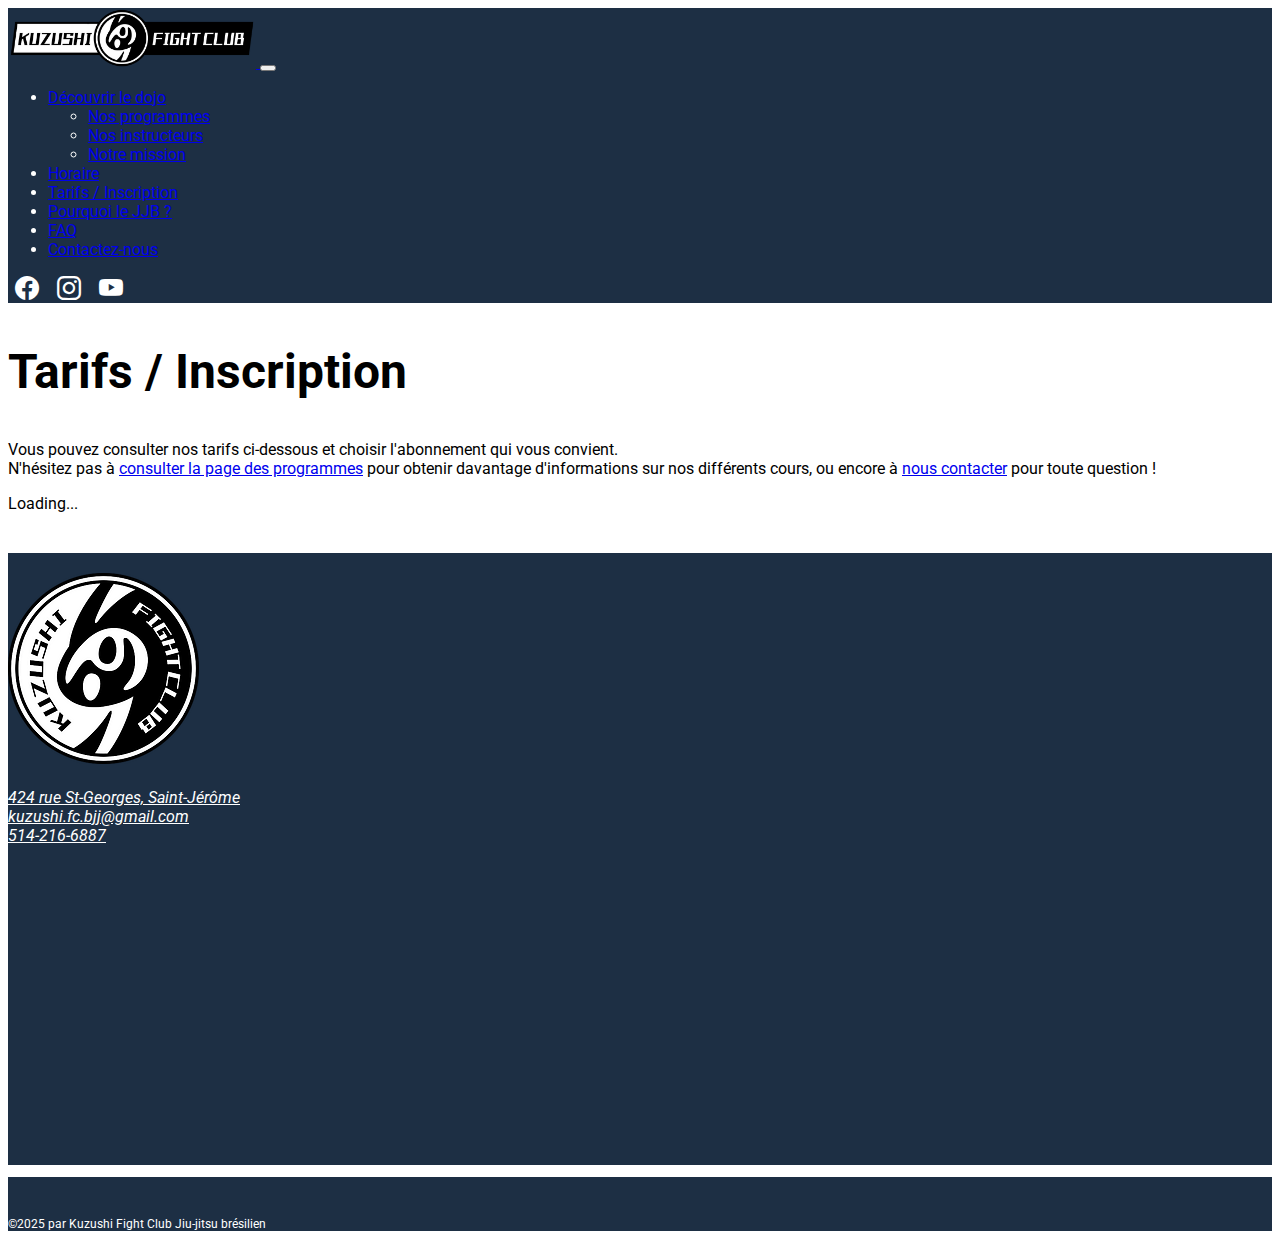
<file: abonnements.html>
<!doctype html>
<html lang="fr">
  <head>
    <meta charset="utf-8">
    <meta name="viewport" content="width=device-width, initial-scale=1">
    <title>Tarifs / Inscription - Kuzushi Fight Club - Jiu-jitsu brésilien - Saint-Jérôme, Laurentides</title>
    <meta name="description" content="Consultez les tarifs et inscrivez-vous aux cours de jiu-jitsu brésilien au Kuzushi Fight Club à Saint-Jérôme. Découvrez nos programmes et rejoignez notre communauté de passionnés.">
    <meta name="keywords" content="tarifs jiu-jitsu, inscription jiu-jitsu, Saint-Jérôme, Kuzushi Fight Club, jiu-jitsu brésilien Laurentides, cours de jiu-jitsu, abonnement jiu-jitsu, Saint-Jérôme jiu-jitsu">
    <link href="https://cdn.jsdelivr.net/npm/bootstrap@5.3.1/dist/css/bootstrap.min.css" rel="stylesheet" integrity="sha384-4bw+/aepP/YC94hEpVNVgiZdgIC5+VKNBQNGCHeKRQN+PtmoHDEXuppvnDJzQIu9" crossorigin="anonymous">
    <link href="./css/styles.css" rel="stylesheet">
    <link rel="preconnect" href="https://fonts.googleapis.com">
    <link rel="preconnect" href="https://fonts.gstatic.com" crossorigin>
    <link href="https://fonts.googleapis.com/css2?family=Roboto:ital,wght@0,100;0,300;0,400;0,500;0,700;0,900;1,100;1,300;1,400;1,500;1,700;1,900&display=swap" rel="stylesheet">
    <link rel="stylesheet" href="https://cdn.jsdelivr.net/npm/bootstrap-icons@1.11.3/font/bootstrap-icons.min.css">
  </head>
  <body class="page-abonnements">
    <header>
      <div class="container">
        <nav class="navbar navbar-expand-xl navbar-dark">
          <div class="container-fluid">
              <a class="navbar-brand" href="./index.html">
                  <img src="./assets/kuzu_full_logo.webp" alt="Logo Kuzushi Fight Club" width="248" height="60">
              </a>
              <button class="navbar-toggler" type="button" data-bs-toggle="collapse" data-bs-target="#navbarNav" aria-controls="navbarNav" aria-expanded="false" aria-label="Toggle navigation">
              <span class="navbar-toggler-icon"></span>
            </button>
            <div class="collapse navbar-collapse justify-content-between" id="navbarNav">
              <ul class="navbar-nav">
                  <li class="nav-item dropdown">
                      <a class="nav-link dropdown-toggle" href="#" role="button" data-bs-toggle="dropdown" aria-expanded="false">
                          Découvrir le dojo
                      </a>
                      <ul class="dropdown-menu">
                        <li><a class="dropdown-item" href="./nos-programmes.html">Nos programmes</a></li>
                        <li><a class="dropdown-item" href="./nos-instructeurs.html">Nos instructeurs</a></li>
                        <li><a class="dropdown-item" href="./notre-mission.html">Notre mission</a></li>
                      </ul>
                  </li>
                <li class="nav-item"><a class="nav-link" href="./horaire.html">Horaire</a></li>
                <li class="nav-item"><a class="nav-link active" href="./abonnements.html">Tarifs / Inscription</a></li>
                <li class="nav-item"><a class="nav-link" href="./pourquoi-le-jjb.html">Pourquoi le JJB ?</a></li>
                <li class="nav-item"><a class="nav-link" href="./faq.html">FAQ</a></li>
                <li class="nav-item"><a class="nav-link" href="./contactez-nous.html">Contactez-nous</a></li>
              </ul>
              <div class="d-flex icons">
                <a href="https://www.facebook.com/saint.jerome.bjj"><i class="bi bi-facebook"></i></a>
                <a href="https://www.instagram.com/saint_jerome_bjj/"><i class="bi bi-instagram"></i></a>
                <a href="https://www.youtube.com/@Kuzushi_fight_club"><i class="bi bi-youtube"></i></a>
              </div>
            </div>
          </div>
      </nav>
      </div>
    </header>
    <div class="container-fluid row">
      <h1 class="text-center title">Tarifs / Inscription</h1>
      <p class="text-center">
        Vous pouvez consulter nos tarifs ci-dessous et choisir l'abonnement qui vous convient. <br>
        N'hésitez pas à <a href="./nos-programmes.html">consulter la page des programmes</a> pour obtenir davantage d'informations sur nos différents cours, ou encore à <a href="./contactez-nous.html">nous contacter</a> pour toute question !        
     </p>
     <div id="abonnements-spinner" class="text-center">
      <div class="spinner-border" role="status">
        <span class="visually-hidden">Loading...</span>
      </div>
    </div>
    </div>
    <div class="container-fluid row abonnements-container">
      <div id="membership_4fcfdaa9-a63d-4970-9c0a-58ed18cf55d6"></div><script>(function(win, doc, zenJSHost, src, module, partitionApiKey, widgetInstanceId) {
        win.zenplanner = win.zenplanner || {};
        win.zenplanner.directLoadArgs = win.zenplanner.directLoadArgs || [];
        var tryCount = 0,
            intervalId = null;
        function afterLoad() {
            if (win.zenplanner.directLoader !== undefined && window.zenplanner.directLoader !== null) {
                clearInterval(intervalId);
                for (var i = 0, l = win.zenplanner.directLoadArgs.length; l > i; i++) {
                    if (win.zenplanner.directLoadArgs[i].widgetInstanceId === widgetInstanceId) {
                        win.zenplanner.directLoader.loadWidget(zenJSHost, module, partitionApiKey, widgetInstanceId);
                    }
                }
            } else if (tryCount++ > 200) {
                console.log('Zen Planner widget : ' + module + ', failed to load.');
                clearInterval(intervalId);
            }
        }
        if (win.zenplanner.directLoader === undefined || win.zenplanner.directLoader === null) {
            win.zenplanner.directLoadArgs.push({
                module: module,
                partitionApiKey: partitionApiKey,
                widgetInstanceId: widgetInstanceId
            });
            var s = doc.createElement('script');
            s.async = 1;
            s.src = zenJSHost + '/' + src;
            doc.head.appendChild(s);
            intervalId = setInterval(afterLoad, 50);
        } else {
            win.zenplanner.directLoader.loadWidget(zenJSHost, module, partitionApiKey, widgetInstanceId);
        }
    })(
        window,
        document,
        'https://studio.zenplanner.com',
        'zenplanner/studio/target/zp-widget-direct.js',
        'membership',
        '98a6d106-8057-451f-8fc2-90576d8b362d',
        '4fcfdaa9-a63d-4970-9c0a-58ed18cf55d6'
    );
    </script>
    </div>
    <div class="container-fluid nous-contacter">
      <div class="row align-items-center bg-color-kuzu">
        <div class="col text-center">
          <img class="logo" src="./assets/kuzu-logo-trans.webp" alt="Logo Kuzushi Fight Club">
          <address>
            <a href="https://www.google.com/maps/place/424+Rue+Saint+Georges,+Saint-J%C3%A9r%C3%B4me,+QC+J7Z+5B1/@45.7793551,-74.0047511,17z/data=!3m1!4b1!4m5!3m4!1s0x4ccf2ca3bd2d67d1:0xf501aa38e0a803dc!8m2!3d45.7793551!4d-74.0025624" target="_blank" rel="noreferrer noopener" class="wixui-rich-text__text">424 rue St-Georges, Saint-Jérôme</a><br>
            <a href="mailto:kuzushi.fc.bjj@gmail.com">kuzushi.fc.bjj@gmail.com</a><br>
            <a href="tel:514-216-6887">514-216-6887</a>
          </address>
        </div>
        <div class="col">
          <div class="map">
            <iframe src="https://www.google.com/maps/embed?pb=!1m18!1m12!1m3!1d1996.3651037147893!2d-74.00513732517882!3d45.779358812357664!2m3!1f0!2f0!3f0!3m2!1i1024!2i768!4f13.1!3m3!1m2!1s0x4ccf2d3fb3a2f3c1%3A0x84d4ed48936563f4!2sKuzushi%20Jiu-Jitsu%20Br%C3%A9silien!5e1!3m2!1sen!2sca!4v1729631576108!5m2!1sen!2sca" width="600" height="450" style="border:0;" allowfullscreen="" loading="lazy" referrerpolicy="no-referrer-when-downgrade"></iframe>
          </div>
          </div>
      </div>
    </div>
    <div class="container-fluid copyrights">
      <div class="row text-center bg-color-kuzu">
        <p>©2025 par Kuzushi Fight Club Jiu-jitsu brésilien</p>
      </div>
    </div>
    <script src="https://cdn.jsdelivr.net/npm/bootstrap@5.3.1/dist/js/bootstrap.bundle.min.js" integrity="sha384-HwwvtgBNo3bZJJLYd8oVXjrBZt8cqVSpeBNS5n7C8IVInixGAoxmnlMuBnhbgrkm" crossorigin="anonymous"></script>
    <script>
      const targetNode = document.getElementById('membership_4fcfdaa9-a63d-4970-9c0a-58ed18cf55d6');
    
      const observer = new MutationObserver((mutationsList) => {
          for (const mutation of mutationsList) {
              if (mutation.type === 'childList') {
                  mutation.addedNodes.forEach((node) => {
                    if (node.tagName === 'IFRAME') {
                        node.addEventListener('load', () => {
                          setTimeout(() => {
                            document.getElementById('abonnements-spinner').remove();
                          }, 500)
                        });
                    }
                  });
              }
          }
      });
      observer.observe(targetNode, { childList: true, subtree: true });
    </script>
  </body>
</html>
</file>
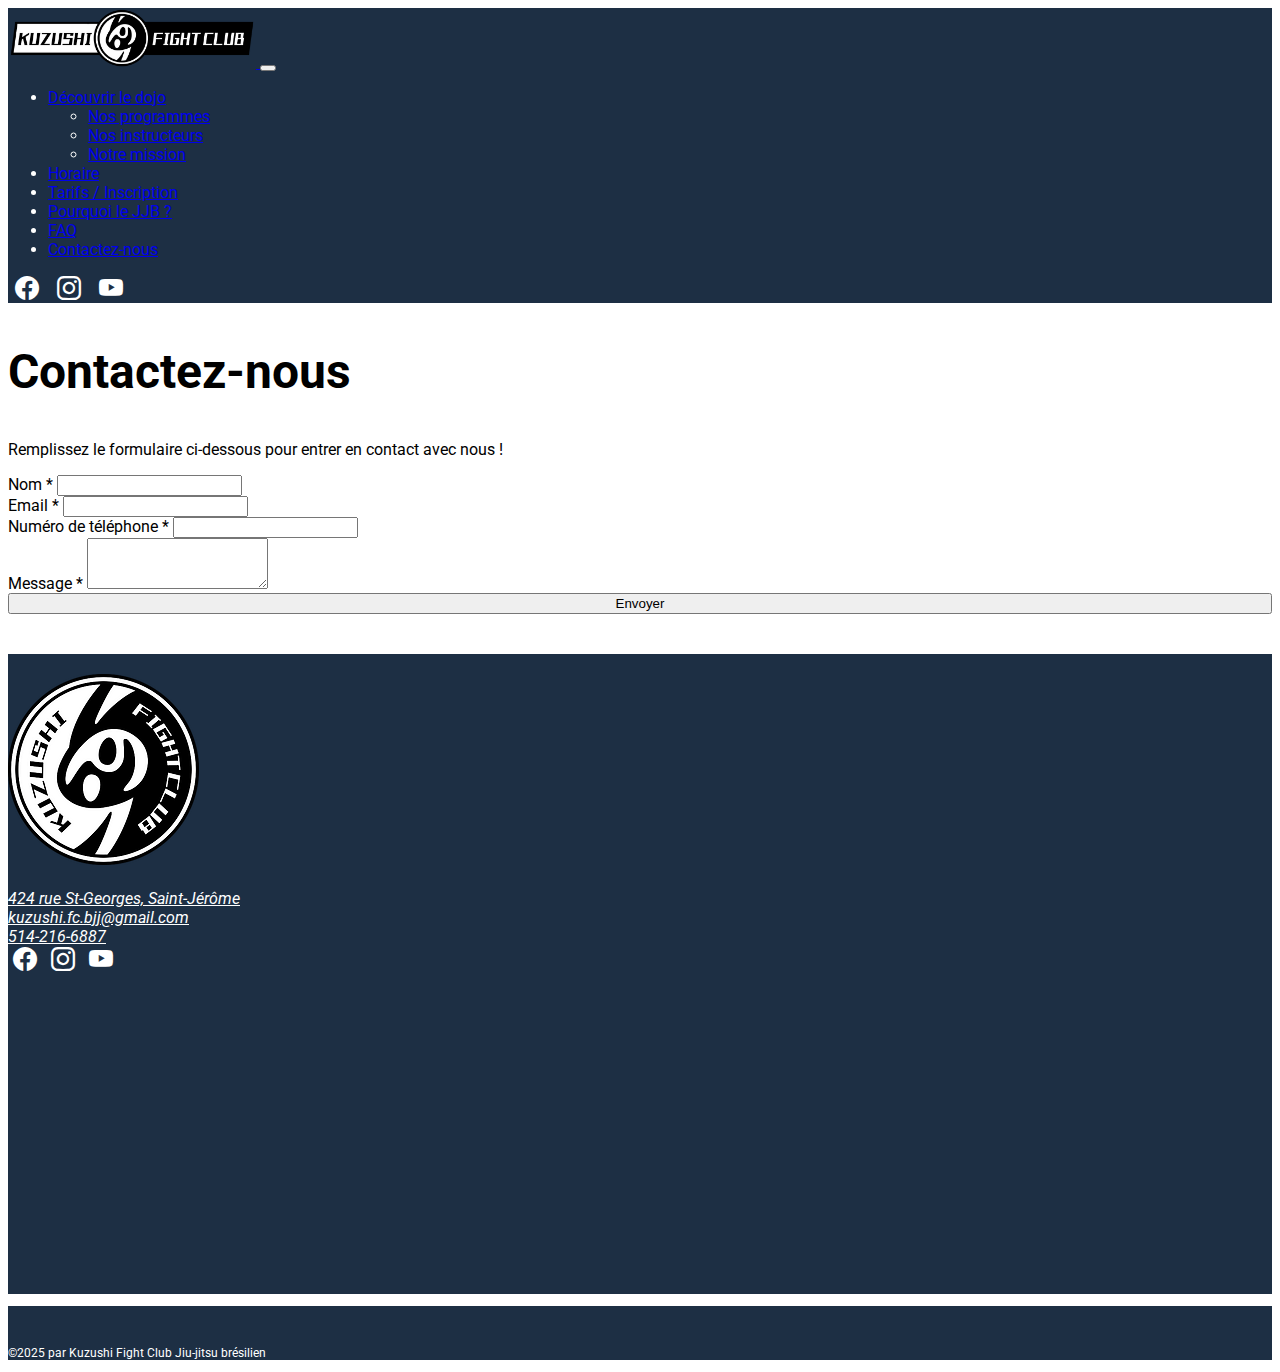
<file: contactez-nous.html>
<!doctype html>
<html lang="fr">
  <head>
    <meta charset="utf-8">
    <meta name="viewport" content="width=device-width, initial-scale=1">
    <title>Contactez-nous - Kuzushi Fight Club - Jiu-jitsu brésilien - Saint-Jérôme, Laurentides</title>
    <meta name="description" content="Contactez Kuzushi Fight Club à Saint-Jérôme pour toute question sur nos programmes de jiu-jitsu brésilien. Remplissez le formulaire ou contactez-nous par téléphone ou email.">
    <meta name="keywords" content="contact, Kuzushi Fight Club, jiu-jitsu brésilien, Saint-Jérôme, Laurentides, formulaire de contact, dojo, Saint-Jérôme BJJ, Kuzushi FC, jiu-jitsu, informations de contact">
    <link href="https://cdn.jsdelivr.net/npm/bootstrap@5.3.1/dist/css/bootstrap.min.css" rel="stylesheet" integrity="sha384-4bw+/aepP/YC94hEpVNVgiZdgIC5+VKNBQNGCHeKRQN+PtmoHDEXuppvnDJzQIu9" crossorigin="anonymous">
    <link href="./css/styles.css" rel="stylesheet">
    <link rel="preconnect" href="https://fonts.googleapis.com">
    <link rel="preconnect" href="https://fonts.gstatic.com" crossorigin>
    <link href="https://fonts.googleapis.com/css2?family=Roboto:ital,wght@0,100;0,300;0,400;0,500;0,700;0,900;1,100;1,300;1,400;1,500;1,700;1,900&display=swap" rel="stylesheet">
    <link rel="stylesheet" href="https://cdn.jsdelivr.net/npm/bootstrap-icons@1.11.3/font/bootstrap-icons.min.css">
  </head>
  <body class="page-contactez-nous">
    <header>
      <div class="container">
        <nav class="navbar navbar-expand-xl navbar-dark">
          <div class="container-fluid">
              <a class="navbar-brand" href="./index.html">
                  <img src="./assets/kuzu_full_logo.webp" alt="Logo Kuzushi Fight Club" width="248" height="60">
              </a>
              <button class="navbar-toggler" type="button" data-bs-toggle="collapse" data-bs-target="#navbarNav" aria-controls="navbarNav" aria-expanded="false" aria-label="Toggle navigation">
              <span class="navbar-toggler-icon"></span>
            </button>
            <div class="collapse navbar-collapse justify-content-between" id="navbarNav">
              <ul class="navbar-nav">
                  <li class="nav-item dropdown">
                      <a class="nav-link dropdown-toggle" href="#" role="button" data-bs-toggle="dropdown" aria-expanded="false">
                          Découvrir le dojo
                      </a>
                      <ul class="dropdown-menu">
                        <li><a class="dropdown-item" href="./nos-programmes.html">Nos programmes</a></li>
                        <li><a class="dropdown-item" href="./nos-instructeurs.html">Nos instructeurs</a></li>
                        <li><a class="dropdown-item" href="./notre-mission.html">Notre mission</a></li>
                      </ul>
                  </li>
                <li class="nav-item"><a class="nav-link" href="./horaire.html">Horaire</a></li>
                <li class="nav-item"><a class="nav-link" href="./abonnements.html">Tarifs / Inscription</a></li>
                <li class="nav-item"><a class="nav-link" href="./pourquoi-le-jjb.html">Pourquoi le JJB ?</a></li>
                <li class="nav-item"><a class="nav-link" href="./faq.html">FAQ</a></li>
                <li class="nav-item"><a class="nav-link active" href="./contactez-nous.html">Contactez-nous</a></li>
              </ul>
              <div class="d-flex icons">
                <a href="https://www.facebook.com/saint.jerome.bjj"><i class="bi bi-facebook"></i></a>
                <a href="https://www.instagram.com/saint_jerome_bjj/"><i class="bi bi-instagram"></i></a>
                <a href="https://www.youtube.com/@Kuzushi_fight_club"><i class="bi bi-youtube"></i></a>
              </div>
            </div>
          </div>
      </nav>
      </div>
    </header>
    <h1 class="title text-center">Contactez-nous</h1>
    <p class="text-center">Remplissez le formulaire ci-dessous pour entrer en contact avec nous !</p>
    <div class="container row align-items-center mx-auto">
        <div class="col">
            <form action="/submit-form" method="POST">
                <div class="mb-3">
                  <label for="name" class="form-label">Nom *</label>
                  <input type="text" class="form-control" id="name" name="name" required>
                </div>
              
                <div class="mb-3">
                  <label for="email" class="form-label">Email *</label>
                  <input type="email" class="form-control" id="email" name="email" required>
                </div>
              
                <div class="mb-3">
                  <label for="phone" class="form-label">Numéro de téléphone *</label>
                  <input type="tel" class="form-control" id="phone" name="phone" required>
                </div>
              
                <div class="mb-3">
                  <label for="message" class="form-label">Message *</label>
                  <textarea class="form-control" id="message" name="message" rows="3" required></textarea>
                </div>
                <div class="d-flex">
                    <button type="submit" class="btn btn-outline-dark" style="width:100%;margin:auto;">Envoyer</button>
                </div>
              </form>
        </div>
    </div>
    <div class="container-fluid nous-contacter">
      <div class="row align-items-center bg-color-kuzu">
        <div class="col text-center">
          <img class="logo" src="./assets/kuzu-logo-trans.webp" alt="Logo Kuzushi Fight Club">
          <address>
            <a href="https://www.google.com/maps/place/424+Rue+Saint+Georges,+Saint-J%C3%A9r%C3%B4me,+QC+J7Z+5B1/@45.7793551,-74.0047511,17z/data=!3m1!4b1!4m5!3m4!1s0x4ccf2ca3bd2d67d1:0xf501aa38e0a803dc!8m2!3d45.7793551!4d-74.0025624" target="_blank" rel="noreferrer noopener" class="wixui-rich-text__text">424 rue St-Georges, Saint-Jérôme</a><br>
            <a href="mailto:kuzushi.fc.bjj@gmail.com">kuzushi.fc.bjj@gmail.com</a><br>
            <a href="tel:514-216-6887">514-216-6887</a>
          </address>
          <div class="text-center icons">
            <a href="https://www.facebook.com/saint.jerome.bjj"><i class="bi bi-facebook"></i></a>
            <a href="https://www.instagram.com/saint_jerome_bjj/"><i class="bi bi-instagram"></i></a>
            <a href="https://www.youtube.com/@Kuzushi_fight_club"><i class="bi bi-youtube"></i></a>
          </div>
        </div>
        <div class="col">
          <div class="map">
            <iframe src="https://www.google.com/maps/embed?pb=!1m18!1m12!1m3!1d1996.3651037147893!2d-74.00513732517882!3d45.779358812357664!2m3!1f0!2f0!3f0!3m2!1i1024!2i768!4f13.1!3m3!1m2!1s0x4ccf2d3fb3a2f3c1%3A0x84d4ed48936563f4!2sKuzushi%20Jiu-Jitsu%20Br%C3%A9silien!5e1!3m2!1sen!2sca!4v1729631576108!5m2!1sen!2sca" width="600" height="450" style="border:0;" allowfullscreen="" loading="lazy" referrerpolicy="no-referrer-when-downgrade"></iframe>
          </div>
          </div>
      </div>
    </div>
    <div class="container-fluid copyrights">
      <div class="row text-center bg-color-kuzu">
        <p>©2025 par Kuzushi Fight Club Jiu-jitsu brésilien</p>
      </div>
    </div>
    <script src="https://cdn.jsdelivr.net/npm/bootstrap@5.3.1/dist/js/bootstrap.bundle.min.js" integrity="sha384-HwwvtgBNo3bZJJLYd8oVXjrBZt8cqVSpeBNS5n7C8IVInixGAoxmnlMuBnhbgrkm" crossorigin="anonymous"></script>
  </body>
</html>
</file>
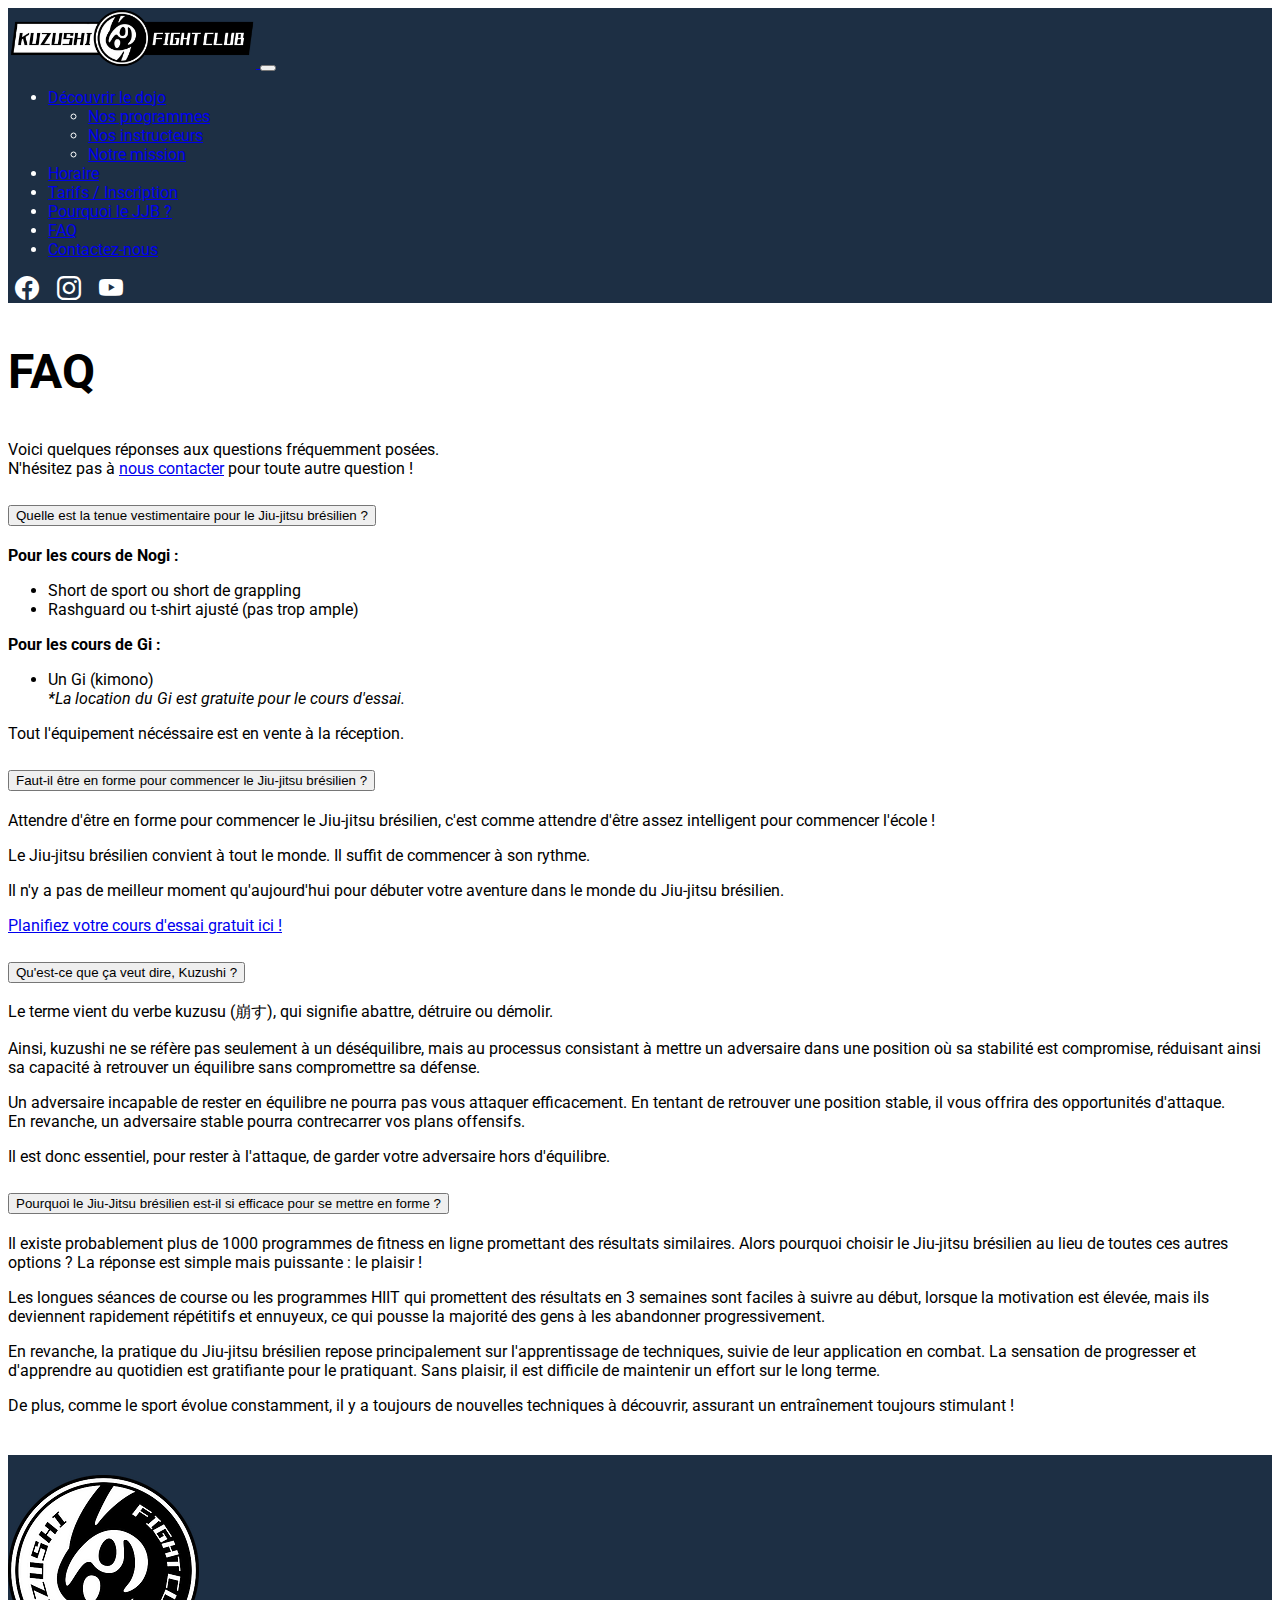
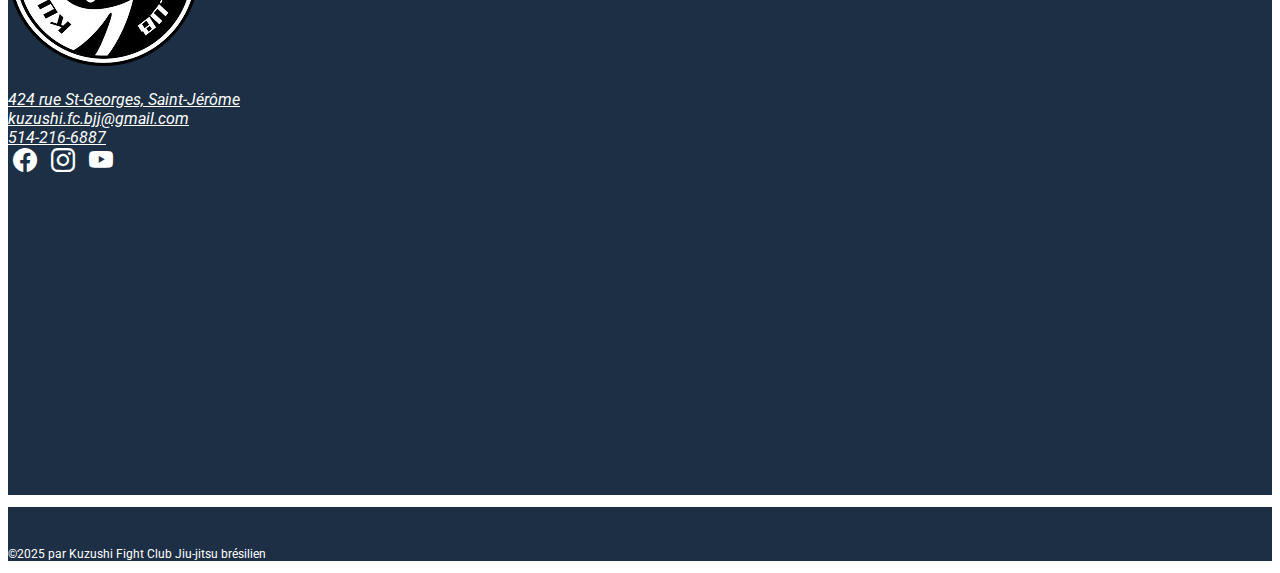
<file: faq.html>
<!doctype html>
<html lang="fr">
  <head>
    <meta charset="utf-8">
    <meta name="viewport" content="width=device-width, initial-scale=1">
    <title>FAQ - Kuzushi Fight Club - Jiu-jitsu brésilien - Saint-Jérôme, Laurentides</title>
    <meta name="description" content="Retrouvez les réponses aux questions fréquemment posées sur le Jiu-jitsu brésilien au Kuzushi Fight Club de Saint-Jérôme. Découvrez les détails sur la tenue vestimentaire, la forme physique nécessaire, la signification de Kuzushi et bien plus pour mieux comprendre ce sport et commencer votre parcours avec nous.">
    <meta name="keywords" content="FAQ Jiu-jitsu brésilien, Kuzushi Fight Club, Saint-Jérôme, Jiu-jitsu, tenue Jiu-jitsu, Jiu-jitsu Nogi, Jiu-jitsu Gi, fitness Jiu-jitsu, débuter Jiu-jitsu, Kuzushi signification, entraînement Jiu-jitsu, autodéfense Jiu-jitsu, JJB Saint-Jérôme, Jiu-jitsu Laurentides">
    <link href="https://cdn.jsdelivr.net/npm/bootstrap@5.3.1/dist/css/bootstrap.min.css" rel="stylesheet" integrity="sha384-4bw+/aepP/YC94hEpVNVgiZdgIC5+VKNBQNGCHeKRQN+PtmoHDEXuppvnDJzQIu9" crossorigin="anonymous">
    <link href="./css/styles.css" rel="stylesheet">
    <link rel="preconnect" href="https://fonts.googleapis.com">
    <link rel="preconnect" href="https://fonts.gstatic.com" crossorigin>
    <link href="https://fonts.googleapis.com/css2?family=Roboto:ital,wght@0,100;0,300;0,400;0,500;0,700;0,900;1,100;1,300;1,400;1,500;1,700;1,900&display=swap" rel="stylesheet">
    <link rel="stylesheet" href="https://cdn.jsdelivr.net/npm/bootstrap-icons@1.11.3/font/bootstrap-icons.min.css">
  </head>
  <body class="page-faq">
    <header>
      <div class="container">
        <nav class="navbar navbar-expand-xl navbar-dark">
          <div class="container-fluid">
              <a class="navbar-brand" href="./index.html">
                  <img src="./assets/kuzu_full_logo.webp" alt="Logo Kuzushi Fight Club" width="248" height="60">
              </a>
              <button class="navbar-toggler" type="button" data-bs-toggle="collapse" data-bs-target="#navbarNav" aria-controls="navbarNav" aria-expanded="false" aria-label="Toggle navigation">
              <span class="navbar-toggler-icon"></span>
            </button>
            <div class="collapse navbar-collapse justify-content-between" id="navbarNav">
              <ul class="navbar-nav">
                  <li class="nav-item dropdown">
                      <a class="nav-link dropdown-toggle" href="#" role="button" data-bs-toggle="dropdown" aria-expanded="false">
                          Découvrir le dojo
                      </a>
                      <ul class="dropdown-menu">
                        <li><a class="dropdown-item" href="./nos-programmes.html">Nos programmes</a></li>
                        <li><a class="dropdown-item" href="./nos-instructeurs.html">Nos instructeurs</a></li>
                        <li><a class="dropdown-item" href="./notre-mission.html">Notre mission</a></li>
                      </ul>
                  </li>
                <li class="nav-item"><a class="nav-link" href="./horaire.html">Horaire</a></li>
                <li class="nav-item"><a class="nav-link" href="./abonnements.html">Tarifs / Inscription</a></li>
                <li class="nav-item"><a class="nav-link" href="./pourquoi-le-jjb.html">Pourquoi le JJB ?</a></li>
                <li class="nav-item"><a class="nav-link active" href="./faq.html">FAQ</a></li>
                <li class="nav-item"><a class="nav-link" href="./contactez-nous.html">Contactez-nous</a></li>
              </ul>
              <div class="d-flex icons">
                <a href="https://www.facebook.com/saint.jerome.bjj"><i class="bi bi-facebook"></i></a>
                <a href="https://www.instagram.com/saint_jerome_bjj/"><i class="bi bi-instagram"></i></a>
                <a href="https://www.youtube.com/@Kuzushi_fight_club"><i class="bi bi-youtube"></i></a>
              </div>
            </div>
          </div>
      </nav>
      </div>
    </header>
    <div class="row">
        <div class="col">
            <h1 class="title text-center">FAQ</h1>
            <p class="text-center">Voici quelques réponses aux questions fréquemment posées.<br>N'hésitez pas à <a href="./contactez-nous.html">nous contacter</a> pour toute autre question !</p>        
        </div>
    </div>
    <div class="container mt-5">
        <div class="accordion" id="accordionPanelsStayOpenExample">
            <div class="accordion-item">
              <h2 class="accordion-header">
                <button class="accordion-button collapsed" type="button" data-bs-toggle="collapse" data-bs-target="#panelsStayOpen-collapseOne" aria-expanded="false" aria-controls="panelsStayOpen-collapseOne">
                    Quelle est la tenue vestimentaire pour le Jiu-jitsu brésilien ?
                </button>
              </h2>
              <div id="panelsStayOpen-collapseOne" class="accordion-collapse collapse">
                <div class="accordion-body">
                    <p><b>Pour les cours de Nogi :</b></p>
                        <ul>
                            <li>Short de sport ou short de grappling</li>
                            <li>Rashguard ou t-shirt ajusté (pas trop ample)</li>
                        </ul>
                    <p><b>Pour les cours de Gi :</b></p>
                        <ul>
                            <li>Un Gi (kimono) <br><i>*La location du Gi est gratuite pour le cours d'essai.</i></li>
                        </ul>
                    <p>Tout l'équipement nécéssaire est en vente à la réception.</p>
                </div>
              </div>
            </div>
            <div class="accordion-item">
              <h2 class="accordion-header">
                <button class="accordion-button collapsed" type="button" data-bs-toggle="collapse" data-bs-target="#panelsStayOpen-collapseTwo" aria-expanded="false" aria-controls="panelsStayOpen-collapseTwo">
                    Faut-il être en forme pour commencer le Jiu-jitsu brésilien ?
                </button>
              </h2>
              <div id="panelsStayOpen-collapseTwo" class="accordion-collapse collapse">
                <div class="accordion-body">
                    <p>Attendre d'être en forme pour commencer le Jiu-jitsu brésilien, c'est comme attendre d'être assez intelligent pour commencer l'école !</p>
                    <p>Le Jiu-jitsu brésilien convient à tout le monde. Il suffit de commencer à son rythme.</p>
                    <p>Il n'y a pas de meilleur moment qu'aujourd'hui pour débuter votre aventure dans le monde du Jiu-jitsu brésilien.</p>
                    <a role="button" class="btn btn-warning m-2 ms-0" href="./horaire.html">Planifiez votre cours d'essai gratuit ici !</a>
                </div>
              </div>
            </div>
            <div class="accordion-item">
              <h2 class="accordion-header">
                <button class="accordion-button collapsed" type="button" data-bs-toggle="collapse" data-bs-target="#panelsStayOpen-collapseThree" aria-expanded="false" aria-controls="panelsStayOpen-collapseThree">
                    Qu'est-ce que ça veut dire, Kuzushi ?
                </button>
              </h2>
              <div id="panelsStayOpen-collapseThree" class="accordion-collapse collapse">
                <div class="accordion-body">
                    <p>Le terme vient du verbe kuzusu (崩す), qui signifie abattre, détruire ou démolir.</p>
                    <p>Ainsi, kuzushi ne se réfère pas seulement à un déséquilibre, mais au processus consistant à mettre un adversaire dans une position où sa stabilité est compromise, réduisant ainsi sa capacité à retrouver un équilibre sans compromettre sa défense.</p>
                    <p>Un adversaire incapable de rester en équilibre ne pourra pas vous attaquer efficacement. En tentant de retrouver une position stable, il vous offrira des opportunités d'attaque.<br>En revanche, un adversaire stable pourra contrecarrer vos plans offensifs.</p>
                    <p>Il est donc essentiel, pour rester à l'attaque, de garder votre adversaire hors d'équilibre.</p>
                </div>
              </div>
            </div>
            <div class="accordion-item">
                <h2 class="accordion-header">
                  <button class="accordion-button collapsed" type="button" data-bs-toggle="collapse" data-bs-target="#panelsStayOpen-collapseFour" aria-expanded="false" aria-controls="panelsStayOpen-collapseFour">
                    Pourquoi le Jiu-Jitsu brésilien est-il si efficace pour se mettre en forme ?
                  </button>
                </h2>
                <div id="panelsStayOpen-collapseFour" class="accordion-collapse collapse">
                  <div class="accordion-body">
                      <p>Il existe probablement plus de 1000 programmes de fitness en ligne promettant des résultats similaires. Alors pourquoi choisir le Jiu-jitsu brésilien au lieu de toutes ces autres options ? La réponse est simple mais puissante : le plaisir !</p>
                      <p>Les longues séances de course ou les programmes HIIT qui promettent des résultats en 3 semaines sont faciles à suivre au début, lorsque la motivation est élevée, mais ils deviennent rapidement répétitifs et ennuyeux, ce qui pousse la majorité des gens à les abandonner progressivement.</p>
                      <p>En revanche, la pratique du Jiu-jitsu brésilien repose principalement sur l'apprentissage de techniques, suivie de leur application en combat. La sensation de progresser et d'apprendre au quotidien est gratifiante pour le pratiquant. Sans plaisir, il est difficile de maintenir un effort sur le long terme.</p>
                      <p>De plus, comme le sport évolue constamment, il y a toujours de nouvelles techniques à découvrir, assurant un entraînement toujours stimulant !</p>
                  </div>
                </div>
              </div>
          </div>
    </div>
    <div class="container-fluid nous-contacter">
      <div class="row align-items-center bg-color-kuzu">
        <div class="col text-center">
          <img class="logo" src="./assets/kuzu-logo-trans.webp" alt="Logo Kuzushi Fight Club">
          <address>
            <a href="https://www.google.com/maps/place/424+Rue+Saint+Georges,+Saint-J%C3%A9r%C3%B4me,+QC+J7Z+5B1/@45.7793551,-74.0047511,17z/data=!3m1!4b1!4m5!3m4!1s0x4ccf2ca3bd2d67d1:0xf501aa38e0a803dc!8m2!3d45.7793551!4d-74.0025624" target="_blank" rel="noreferrer noopener" class="wixui-rich-text__text">424 rue St-Georges, Saint-Jérôme</a><br>
            <a href="mailto:kuzushi.fc.bjj@gmail.com">kuzushi.fc.bjj@gmail.com</a><br>
            <a href="tel:514-216-6887">514-216-6887</a>
          </address>
          <div class="text-center icons">
            <a href="https://www.facebook.com/saint.jerome.bjj"><i class="bi bi-facebook"></i></a>
            <a href="https://www.instagram.com/saint_jerome_bjj/"><i class="bi bi-instagram"></i></a>
            <a href="https://www.youtube.com/@Kuzushi_fight_club"><i class="bi bi-youtube"></i></a>
          </div>
        </div>
        <div class="col">
          <div class="map">
            <iframe src="https://www.google.com/maps/embed?pb=!1m18!1m12!1m3!1d1996.3651037147893!2d-74.00513732517882!3d45.779358812357664!2m3!1f0!2f0!3f0!3m2!1i1024!2i768!4f13.1!3m3!1m2!1s0x4ccf2d3fb3a2f3c1%3A0x84d4ed48936563f4!2sKuzushi%20Jiu-Jitsu%20Br%C3%A9silien!5e1!3m2!1sen!2sca!4v1729631576108!5m2!1sen!2sca" width="600" height="450" style="border:0;" allowfullscreen="" loading="lazy" referrerpolicy="no-referrer-when-downgrade"></iframe>
          </div>
          </div>
      </div>
    </div>
    <div class="container-fluid copyrights">
      <div class="row text-center bg-color-kuzu">
        <p>©2025 par Kuzushi Fight Club Jiu-jitsu brésilien</p>
      </div>
    </div>
    <script src="https://cdn.jsdelivr.net/npm/bootstrap@5.3.1/dist/js/bootstrap.bundle.min.js" integrity="sha384-HwwvtgBNo3bZJJLYd8oVXjrBZt8cqVSpeBNS5n7C8IVInixGAoxmnlMuBnhbgrkm" crossorigin="anonymous"></script>
  </body>
</html>
</file>
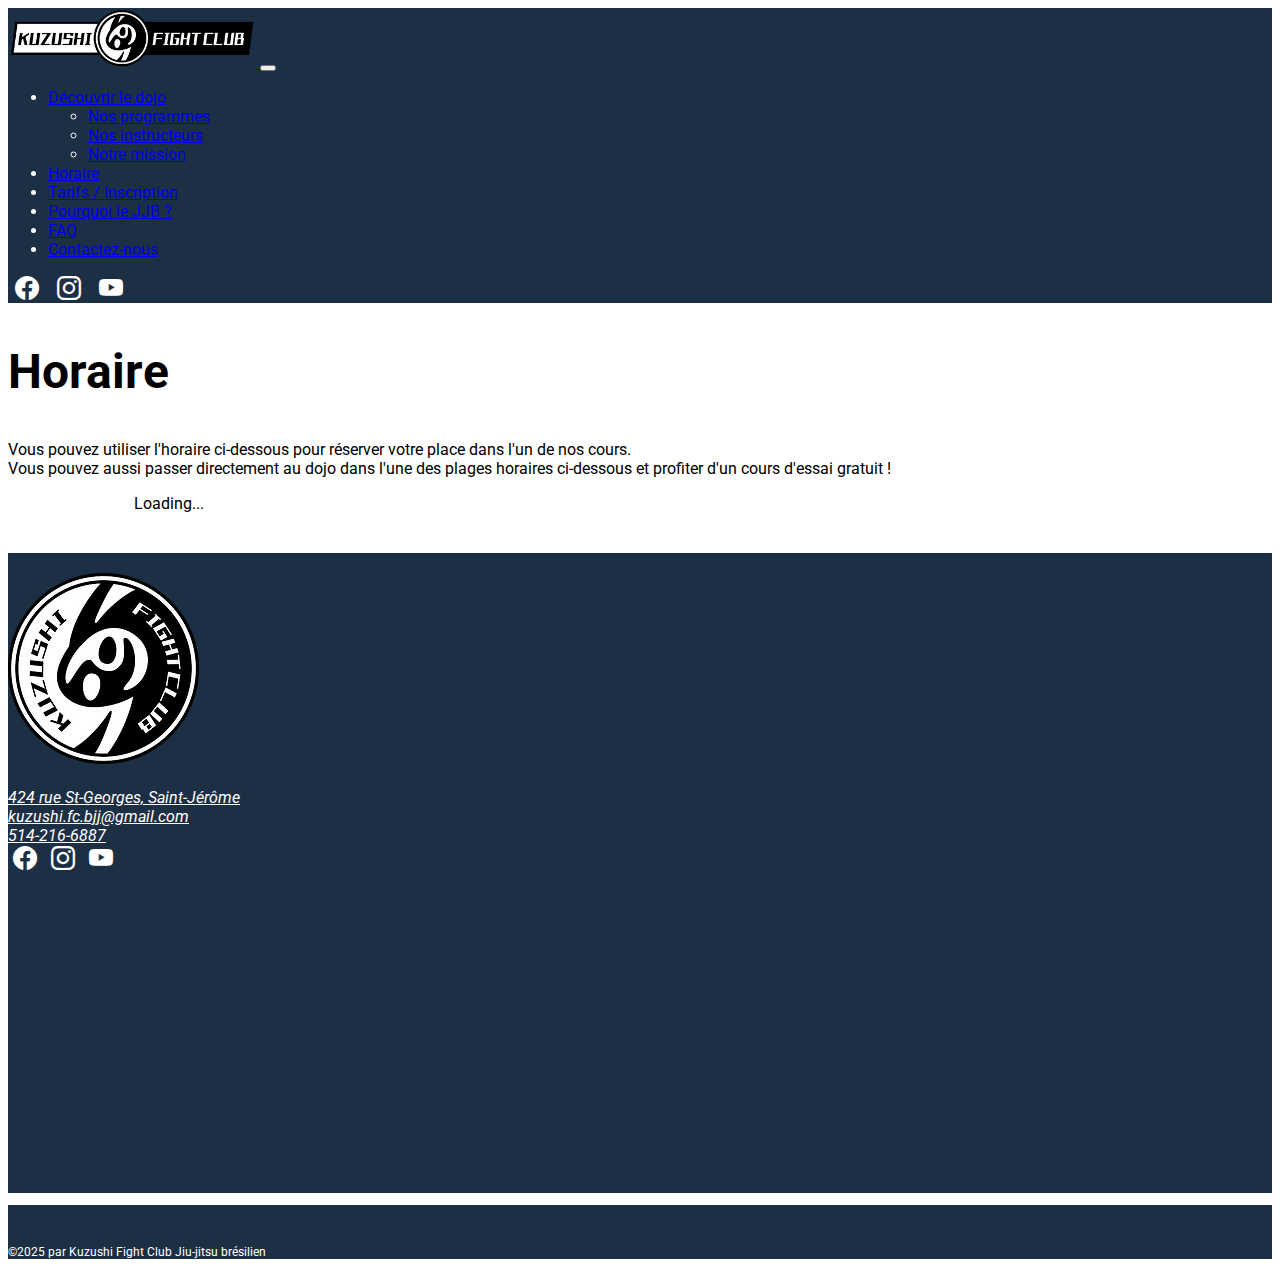
<file: horaire.html>
<!doctype html>
<html lang="fr">
  <head>
    <meta charset="utf-8">
    <meta name="viewport" content="width=device-width, initial-scale=1">
    <title>Horaire - Kuzushi Fight Club - Jiu-jitsu brésilien - Saint-Jérôme, Laurentides</title>
    <meta name="description" content="Consultez l'horaire des cours de jiu-jitsu brésilien au Kuzushi Fight Club à Saint-Jérôme. Découvrez nos horaires de cours et réservez votre place pour un essai gratuit ou un entraînement régulier. Venez vous entraîner avec des instructeurs expérimentés et passionnés.">
    <meta name="keywords" content="horaire, jiu-jitsu brésilien, Kuzushi Fight Club, Saint-Jérôme, Laurentides, dojo, horaires de cours, cours d'essai, réservations, horaires des cours de jjb, Saint-Jérôme jjb">
    <link href="https://cdn.jsdelivr.net/npm/bootstrap@5.3.1/dist/css/bootstrap.min.css" rel="stylesheet" integrity="sha384-4bw+/aepP/YC94hEpVNVgiZdgIC5+VKNBQNGCHeKRQN+PtmoHDEXuppvnDJzQIu9" crossorigin="anonymous">
    <link href="./css/styles.css" rel="stylesheet">
    <link rel="preconnect" href="https://fonts.googleapis.com">
    <link rel="preconnect" href="https://fonts.gstatic.com" crossorigin>
    <link href="https://fonts.googleapis.com/css2?family=Roboto:ital,wght@0,100;0,300;0,400;0,500;0,700;0,900;1,100;1,300;1,400;1,500;1,700;1,900&display=swap" rel="stylesheet">
    <link rel="stylesheet" href="https://cdn.jsdelivr.net/npm/bootstrap-icons@1.11.3/font/bootstrap-icons.min.css">
  </head>
  <body class="page-horaire">
    <header>
      <div class="container">
        <nav class="navbar navbar-expand-xl navbar-dark">
          <div class="container-fluid">
              <a class="navbar-brand" href="./index.html">
                  <img src="./assets/kuzu_full_logo.webp" alt="Logo Kuzushi Fight Club" width="248" height="60">
              </a>
              <button class="navbar-toggler" type="button" data-bs-toggle="collapse" data-bs-target="#navbarNav" aria-controls="navbarNav" aria-expanded="false" aria-label="Toggle navigation">
              <span class="navbar-toggler-icon"></span>
            </button>
            <div class="collapse navbar-collapse justify-content-between" id="navbarNav">
              <ul class="navbar-nav">
                  <li class="nav-item dropdown">
                      <a class="nav-link dropdown-toggle" href="#" role="button" data-bs-toggle="dropdown" aria-expanded="false">
                          Découvrir le dojo
                      </a>
                      <ul class="dropdown-menu">
                        <li><a class="dropdown-item" href="./nos-programmes.html">Nos programmes</a></li>
                        <li><a class="dropdown-item" href="./nos-instructeurs.html">Nos instructeurs</a></li>
                        <li><a class="dropdown-item" href="./notre-mission.html">Notre mission</a></li>
                      </ul>
                  </li>
                <li class="nav-item"><a class="nav-link active" href="./horaire.html">Horaire</a></li>
                <li class="nav-item"><a class="nav-link" href="./abonnements.html">Tarifs / Inscription</a></li>
                <li class="nav-item"><a class="nav-link" href="./pourquoi-le-jjb.html">Pourquoi le JJB ?</a></li>
                <li class="nav-item"><a class="nav-link" href="./faq.html">FAQ</a></li>
                <li class="nav-item"><a class="nav-link" href="./contactez-nous.html">Contactez-nous</a></li>
              </ul>
              <div class="d-flex icons">
                <a href="https://www.facebook.com/saint.jerome.bjj"><i class="bi bi-facebook"></i></a>
                <a href="https://www.instagram.com/saint_jerome_bjj/"><i class="bi bi-instagram"></i></a>
                <a href="https://www.youtube.com/@Kuzushi_fight_club"><i class="bi bi-youtube"></i></a>
              </div>
            </div>
          </div>
      </nav>
      </div>
    </header>
    <div class="container-fluid row">
      <h1 class="text-center title">Horaire</h1>
      <p class="text-center">
        Vous pouvez utiliser l'horaire ci-dessous pour réserver votre place dans l'un de nos cours. <br>
        Vous pouvez aussi passer directement au dojo dans l'une des plages horaires ci-dessous et profiter d'un cours d'essai gratuit ! <br>
      </p>
    </div>
    <div class="container-fluid row horaire-container">
      <div id="horaire-spinner" class="text-center">
        <div class="spinner-border" role="status">
          <span class="visually-hidden">Loading...</span>
        </div>
      </div>
      <div id="calendar_7e3aef45-b134-4472-a56b-8d5f203a3094"></div><script>(function(win, doc, zenJSHost, src, module, partitionApiKey, widgetInstanceId) {
        win.zenplanner = win.zenplanner || {};
        win.zenplanner.directLoadArgs = win.zenplanner.directLoadArgs || [];
        var tryCount = 0,
            intervalId = null;
        function afterLoad() {
            if (win.zenplanner.directLoader !== undefined && window.zenplanner.directLoader !== null) {
                clearInterval(intervalId);
                for (var i = 0, l = win.zenplanner.directLoadArgs.length; l > i; i++) {
                    if (win.zenplanner.directLoadArgs[i].widgetInstanceId === widgetInstanceId) {
                        win.zenplanner.directLoader.loadWidget(zenJSHost, module, partitionApiKey, widgetInstanceId);
                    }
                }
            } else if (tryCount++ > 200) {
                console.log('Zen Planner widget : ' + module + ', failed to load.');
                clearInterval(intervalId);
            }
        }
        if (win.zenplanner.directLoader === undefined || win.zenplanner.directLoader === null) {
            win.zenplanner.directLoadArgs.push({
                module: module,
                partitionApiKey: partitionApiKey,
                widgetInstanceId: widgetInstanceId
            });
            var s = doc.createElement('script');
            s.async = 1;
            s.src = zenJSHost + '/' + src;
            doc.head.appendChild(s);
            intervalId = setInterval(afterLoad, 50);
        } else {
            win.zenplanner.directLoader.loadWidget(zenJSHost, module, partitionApiKey, widgetInstanceId);
        }
    })(
        window,
        document,
        'https://studio.zenplanner.com',
        'zenplanner/studio/target/zp-widget-direct.js',
        'calendar',
        '98a6d106-8057-451f-8fc2-90576d8b362d',
        '7e3aef45-b134-4472-a56b-8d5f203a3094'
    );
      </script>
    </div>
    <div class="container-fluid nous-contacter">
      <div class="row align-items-center bg-color-kuzu">
        <div class="col text-center">
          <img class="logo" src="./assets/kuzu-logo-trans.webp" alt="Logo Kusuzhi Fight Club">
          <address>
            <a href="https://www.google.com/maps/place/424+Rue+Saint+Georges,+Saint-J%C3%A9r%C3%B4me,+QC+J7Z+5B1/@45.7793551,-74.0047511,17z/data=!3m1!4b1!4m5!3m4!1s0x4ccf2ca3bd2d67d1:0xf501aa38e0a803dc!8m2!3d45.7793551!4d-74.0025624" target="_blank" rel="noreferrer noopener" class="wixui-rich-text__text">424 rue St-Georges, Saint-Jérôme</a><br>
            <a href="mailto:kuzushi.fc.bjj@gmail.com">kuzushi.fc.bjj@gmail.com</a><br>
            <a href="tel:514-216-6887">514-216-6887</a>
          </address>
          <div class="text-center icons">
            <a href="https://www.facebook.com/saint.jerome.bjj"><i class="bi bi-facebook"></i></a>
            <a href="https://www.instagram.com/saint_jerome_bjj/"><i class="bi bi-instagram"></i></a>
            <a href="https://www.youtube.com/@Kuzushi_fight_club"><i class="bi bi-youtube"></i></a>
          </div>
        </div>
        <div class="col">
          <div class="map">
            <iframe src="https://www.google.com/maps/embed?pb=!1m18!1m12!1m3!1d1996.3651037147893!2d-74.00513732517882!3d45.779358812357664!2m3!1f0!2f0!3f0!3m2!1i1024!2i768!4f13.1!3m3!1m2!1s0x4ccf2d3fb3a2f3c1%3A0x84d4ed48936563f4!2sKuzushi%20Jiu-Jitsu%20Br%C3%A9silien!5e1!3m2!1sen!2sca!4v1729631576108!5m2!1sen!2sca" width="600" height="450" style="border:0;" allowfullscreen="" loading="lazy" referrerpolicy="no-referrer-when-downgrade"></iframe>
          </div>
          </div>
      </div>
    </div>
    <div class="container-fluid copyrights">
      <div class="row text-center bg-color-kuzu">
        <p>©2025 par Kuzushi Fight Club Jiu-jitsu brésilien</p>
      </div>
    </div>
    <script src="https://cdn.jsdelivr.net/npm/bootstrap@5.3.1/dist/js/bootstrap.bundle.min.js" integrity="sha384-HwwvtgBNo3bZJJLYd8oVXjrBZt8cqVSpeBNS5n7C8IVInixGAoxmnlMuBnhbgrkm" crossorigin="anonymous"></script>
    <script>
      const targetNode = document.getElementById('calendar_7e3aef45-b134-4472-a56b-8d5f203a3094');
    
      const observer = new MutationObserver((mutationsList) => {
          for (const mutation of mutationsList) {
              if (mutation.type === 'childList') {
                  mutation.addedNodes.forEach((node) => {
                    if (node.tagName === 'IFRAME') {
                        node.addEventListener('load', () => {
                          setTimeout(() => {
                            document.getElementById('horaire-spinner').remove();
                          }, 1000)
                        });
                    }
                  });
              }
          }
      });
      observer.observe(targetNode, { childList: true, subtree: true });
    </script>
  </body>
</html>
</file>
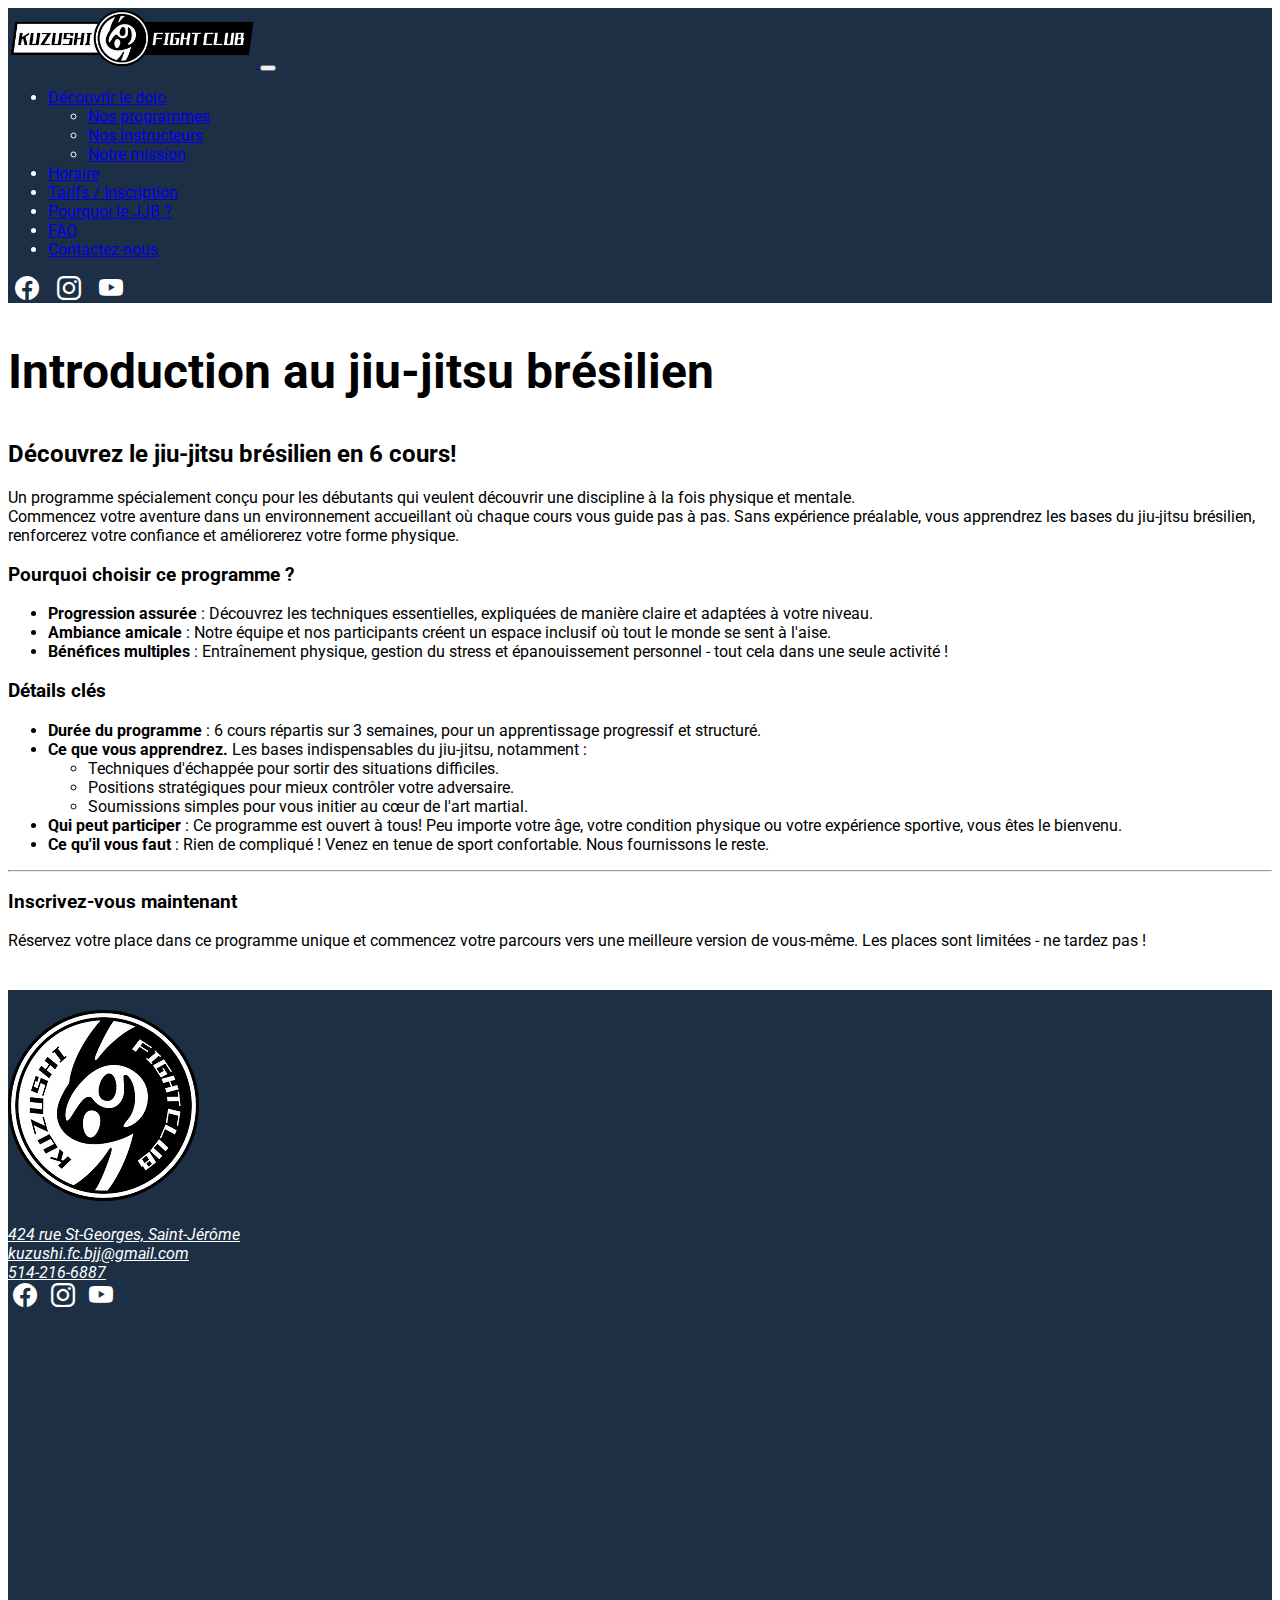
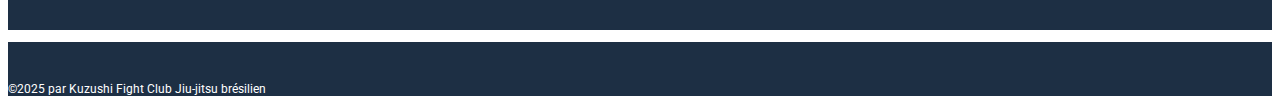
<file: introduction-au-jiu-jitsu-bresilien.html>
<!doctype html>
<html lang="fr">
  <head>
    <meta charset="utf-8">
    <meta name="viewport" content="width=device-width, initial-scale=1">
    <title>Introduction au jiu-jitsu brésilien - Kuzushi Fight Club - Jiu-jitsu brésilien - Saint-Jérôme, Laurentides</title>
    <meta name="description" content="Rejoignez notre programme d'introduction au jiu-jitsu brésilien à Saint-Jérôme. En 6 cours, découvrez cette discipline complète, qui allie techniques de combat et développement physique et mental. Débutants bienvenus dans un environnement inclusif et sécuritaire.">
    <meta name="keywords" content="introduction jiu-jitsu brésilien, programme débutant, Kuzushi Fight Club, Saint-Jérôme, Laurentides, apprendre jiu-jitsu, cours jiu-jitsu, arts martiaux, entrainement physique, gestion du stress, développement personnel, techniques de combat, JJB Saint-Jérôme">
    <link href="https://cdn.jsdelivr.net/npm/bootstrap@5.3.1/dist/css/bootstrap.min.css" rel="stylesheet" integrity="sha384-4bw+/aepP/YC94hEpVNVgiZdgIC5+VKNBQNGCHeKRQN+PtmoHDEXuppvnDJzQIu9" crossorigin="anonymous">
    <link href="./css/styles.css" rel="stylesheet">
    <link rel="preconnect" href="https://fonts.googleapis.com">
    <link rel="preconnect" href="https://fonts.gstatic.com" crossorigin>
    <link href="https://fonts.googleapis.com/css2?family=Roboto:ital,wght@0,100;0,300;0,400;0,500;0,700;0,900;1,100;1,300;1,400;1,500;1,700;1,900&display=swap" rel="stylesheet">
    <link rel="stylesheet" href="https://cdn.jsdelivr.net/npm/bootstrap-icons@1.11.3/font/bootstrap-icons.min.css">
  </head>
  <body class="page-intro-au-jiu-jitsu">
    <header>
      <div class="container">
        <nav class="navbar navbar-expand-xl navbar-dark">
          <div class="container-fluid">
              <a class="navbar-brand" href="./index.html">
                  <img src="./assets/kuzu_full_logo.webp" alt="Logo Kuzushi Fight Club" width="248" height="60">
              </a>
              <button class="navbar-toggler" type="button" data-bs-toggle="collapse" data-bs-target="#navbarNav" aria-controls="navbarNav" aria-expanded="false" aria-label="Toggle navigation">
              <span class="navbar-toggler-icon"></span>
            </button>
            <div class="collapse navbar-collapse justify-content-between" id="navbarNav">
              <ul class="navbar-nav">
                  <li class="nav-item dropdown">
                      <a class="nav-link active dropdown-toggle" href="#" role="button" data-bs-toggle="dropdown" aria-expanded="false">
                          Découvrir le dojo
                      </a>
                      <ul class="dropdown-menu">
                        <li><a class="dropdown-item" href="./nos-programmes.html">Nos programmes</a></li>
                        <li><a class="dropdown-item" href="./nos-instructeurs.html">Nos instructeurs</a></li>
                        <li><a class="dropdown-item" href="./notre-mission.html">Notre mission</a></li>
                      </ul>
                  </li>
                <li class="nav-item"><a class="nav-link" href="./horaire.html">Horaire</a></li>
                <li class="nav-item"><a class="nav-link" href="./abonnements.html">Tarifs / Inscription</a></li>
                <li class="nav-item"><a class="nav-link" href="./pourquoi-le-jjb.html">Pourquoi le JJB ?</a></li>
                <li class="nav-item"><a class="nav-link" href="./faq.html">FAQ</a></li>
                <li class="nav-item"><a class="nav-link" href="./contactez-nous.html">Contactez-nous</a></li>
              </ul>
              <div class="d-flex icons">
                <a href="https://www.facebook.com/saint.jerome.bjj"><i class="bi bi-facebook"></i></a>
                <a href="https://www.instagram.com/saint_jerome_bjj/"><i class="bi bi-instagram"></i></a>
                <a href="https://www.youtube.com/@Kuzushi_fight_club"><i class="bi bi-youtube"></i></a>
              </div>
            </div>
          </div>
      </nav>
      </div>
    </header>
    <div class="container row mx-auto">
        <div class="col">
          <h1 class="text-center title">Introduction au jiu-jitsu brésilien</h1>
          <h2>Découvrez le jiu-jitsu brésilien en 6 cours!</h2>
          <p> Un programme spécialement conçu pour les débutants qui veulent découvrir une discipline à la fois physique et mentale.<br>
              Commencez votre aventure dans un environnement accueillant où chaque cours vous guide pas à pas. Sans expérience préalable, vous apprendrez les bases du jiu-jitsu brésilien, renforcerez votre confiance et améliorerez votre forme physique.
          </p>


          <h3>Pourquoi choisir ce programme ?</h3>
          <ul>
            <li><b>Progression assurée</b> : Découvrez les techniques essentielles, expliquées de manière claire et adaptées à votre niveau.</li>
            <li><b>Ambiance amicale</b> : Notre équipe et nos participants créent un espace inclusif où tout le monde se sent à l'aise.</li>
            <li><b>Bénéfices multiples</b> : Entraînement physique, gestion du stress et épanouissement personnel - tout cela dans une seule activité !</li>
          </ul>

          <h3>Détails clés</h3>
          <ul>
            
            <li><b>Durée du programme</b> : 6 cours répartis sur 3 semaines, pour un apprentissage progressif et structuré.</li>
            <li><b>Ce que vous apprendrez. </b> Les bases indispensables du jiu-jitsu, notamment : 
              <ul>
                <li>Techniques d'échappée pour sortir des situations difficiles.</li>
                <li>Positions stratégiques pour mieux contrôler votre adversaire.</li>
                <li>Soumissions simples pour vous initier au cœur de l'art martial.</li>
              </ul>
            </li>
            <li><b>Qui peut participer</b> : Ce programme est ouvert à tous! Peu importe votre âge, votre condition physique ou votre expérience sportive, vous êtes le bienvenu.</li>
            <li><b>Ce qu'il vous faut</b> : Rien de compliqué ! Venez en tenue de sport confortable. Nous fournissons le reste.</li>
          </ul>
          <hr>
          <h3>Inscrivez-vous maintenant</h3>
          <p>Réservez votre place dans ce programme unique et commencez votre parcours vers une meilleure version de vous-même. Les places sont limitées - ne tardez pas !</p>
          <div id="membership_b3aa957e-6620-415a-af11-e420b041b88d"></div><script type="text/javascript">(function(win, doc, zenJSHost, src, module, partitionApiKey, widgetInstanceId) {
            win.zenplanner = win.zenplanner || {};
            win.zenplanner.directLoadArgs = win.zenplanner.directLoadArgs || [];
            var tryCount = 0,
                intervalId = null;
            function afterLoad() {
                if (win.zenplanner.directLoader !== undefined && window.zenplanner.directLoader !== null) {
                    clearInterval(intervalId);
                    for (var i = 0, l = win.zenplanner.directLoadArgs.length; l > i; i++) {
                        if (win.zenplanner.directLoadArgs[i].widgetInstanceId === widgetInstanceId) {
                            win.zenplanner.directLoader.loadWidget(zenJSHost, module, partitionApiKey, widgetInstanceId);
                        }
                    }
                } else if (tryCount++ > 200) {
                    console.log('Zen Planner widget : ' + module + ', failed to load.');
                    clearInterval(intervalId);
                }
            }
            if (win.zenplanner.directLoader === undefined || win.zenplanner.directLoader === null) {
                win.zenplanner.directLoadArgs.push({
                    module: module,
                    partitionApiKey: partitionApiKey,
                    widgetInstanceId: widgetInstanceId
                });
                var s = doc.createElement('script');
                s.async = 1;
                s.src = zenJSHost + '/' + src;
                doc.head.appendChild(s);
                intervalId = setInterval(afterLoad, 50);
            } else {
                win.zenplanner.directLoader.loadWidget(zenJSHost, module, partitionApiKey, widgetInstanceId);
            }
        })(
            window,
            document,
            'https://studio.zenplanner.com',
            'zenplanner/studio/target/zp-widget-direct.js',
            'membership',
            '98a6d106-8057-451f-8fc2-90576d8b362d',
            'b3aa957e-6620-415a-af11-e420b041b88d'
        );
        </script>
        </div>
    </div>
    <div class="container-fluid nous-contacter">
      <div class="row align-items-center bg-color-kuzu">
        <div class="col text-center">
          <img class="logo" src="./assets/kuzu-logo-trans.webp" alt="Logo Kuzushi Fight Club">
          <address>
            <a href="https://www.google.com/maps/place/424+Rue+Saint+Georges,+Saint-J%C3%A9r%C3%B4me,+QC+J7Z+5B1/@45.7793551,-74.0047511,17z/data=!3m1!4b1!4m5!3m4!1s0x4ccf2ca3bd2d67d1:0xf501aa38e0a803dc!8m2!3d45.7793551!4d-74.0025624" target="_blank" rel="noreferrer noopener" class="wixui-rich-text__text">424 rue St-Georges, Saint-Jérôme</a><br>
            <a href="mailto:kuzushi.fc.bjj@gmail.com">kuzushi.fc.bjj@gmail.com</a><br>
            <a href="tel:514-216-6887">514-216-6887</a>
          </address>
          <div class="text-center icons">
            <a href="https://www.facebook.com/saint.jerome.bjj"><i class="bi bi-facebook"></i></a>
            <a href="https://www.instagram.com/saint_jerome_bjj/"><i class="bi bi-instagram"></i></a>
            <a href="https://www.youtube.com/@Kuzushi_fight_club"><i class="bi bi-youtube"></i></a>
          </div>
        </div>
        <div class="col">
          <div class="map">
            <iframe src="https://www.google.com/maps/embed?pb=!1m18!1m12!1m3!1d1996.3651037147893!2d-74.00513732517882!3d45.779358812357664!2m3!1f0!2f0!3f0!3m2!1i1024!2i768!4f13.1!3m3!1m2!1s0x4ccf2d3fb3a2f3c1%3A0x84d4ed48936563f4!2sKuzushi%20Jiu-Jitsu%20Br%C3%A9silien!5e1!3m2!1sen!2sca!4v1729631576108!5m2!1sen!2sca" width="600" height="450" style="border:0;" allowfullscreen="" loading="lazy" referrerpolicy="no-referrer-when-downgrade"></iframe>
          </div>
          </div>
      </div>
    </div>
    <div class="container-fluid copyrights">
      <div class="row text-center bg-color-kuzu">
        <p>©2025 par Kuzushi Fight Club Jiu-jitsu brésilien</p>
      </div>
    </div>
    <script src="https://cdn.jsdelivr.net/npm/bootstrap@5.3.1/dist/js/bootstrap.bundle.min.js" integrity="sha384-HwwvtgBNo3bZJJLYd8oVXjrBZt8cqVSpeBNS5n7C8IVInixGAoxmnlMuBnhbgrkm" crossorigin="anonymous"></script>
  </body>
</html>
</file>
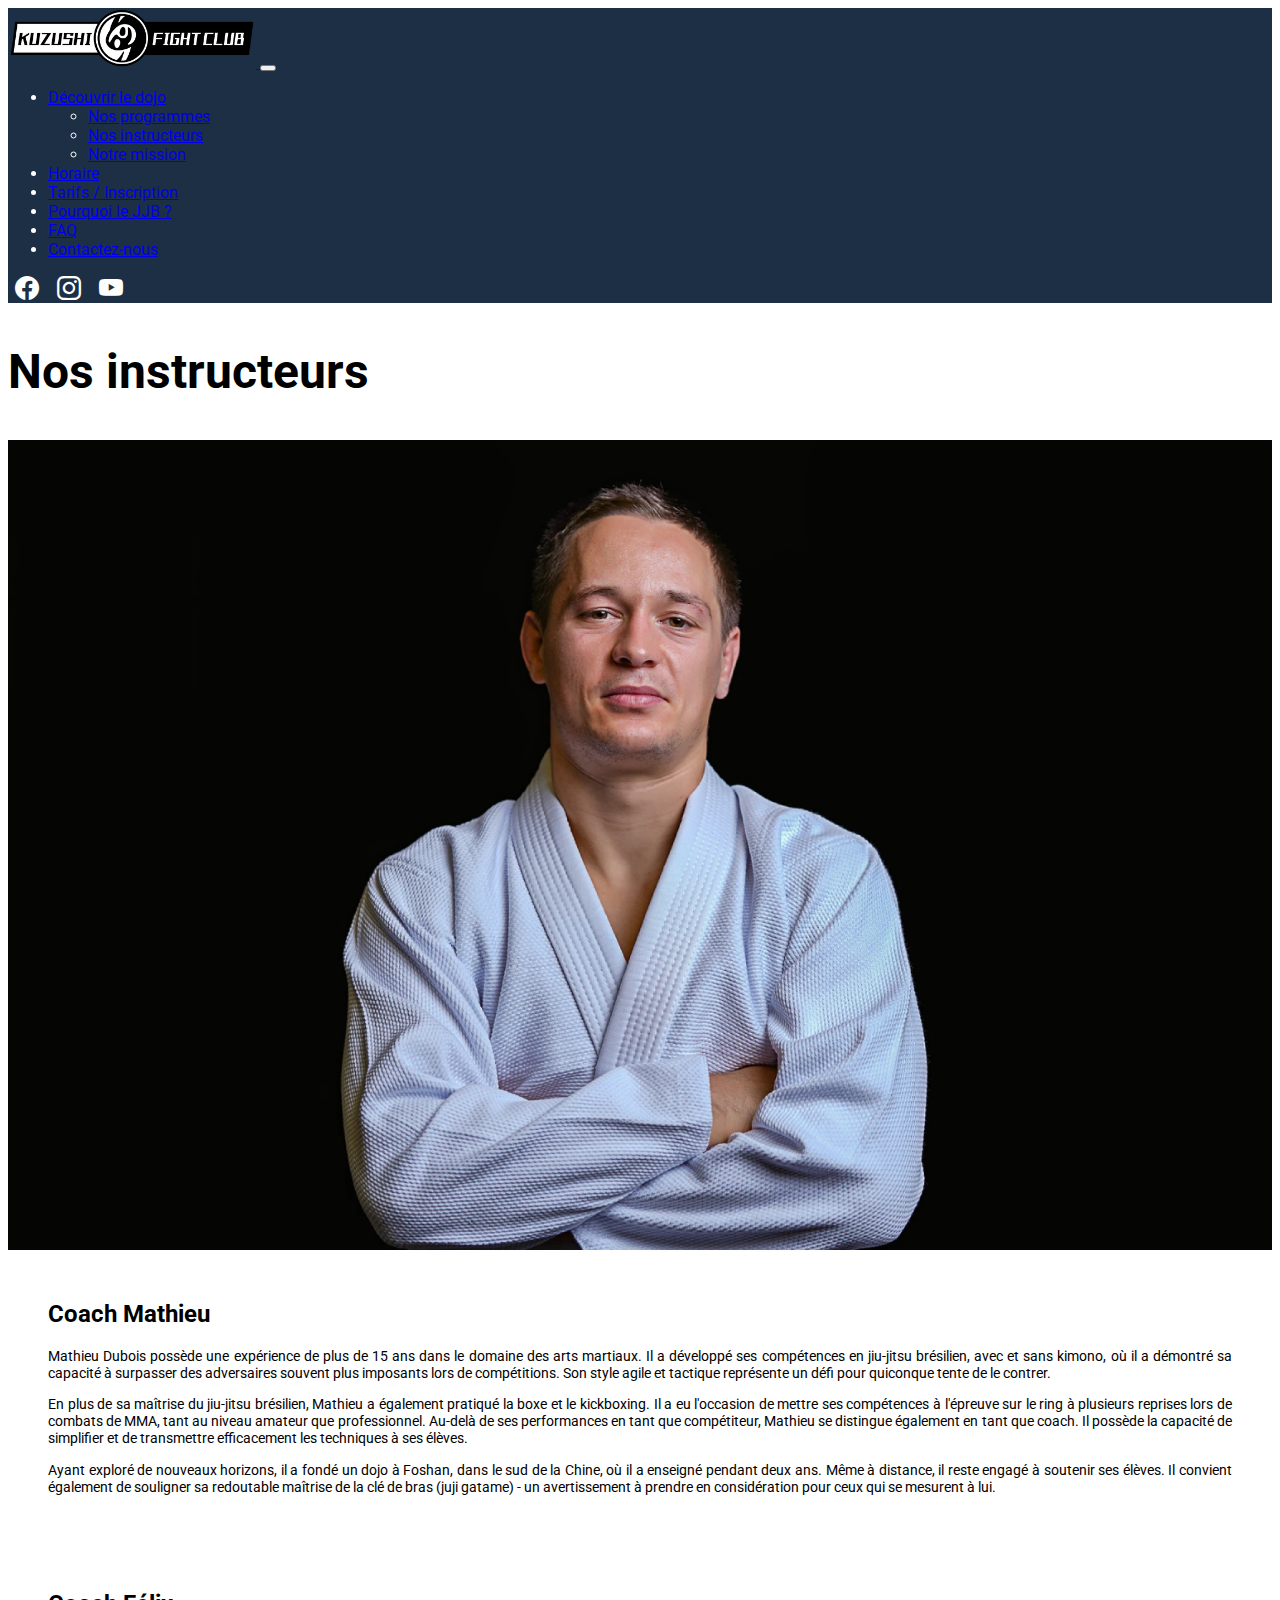
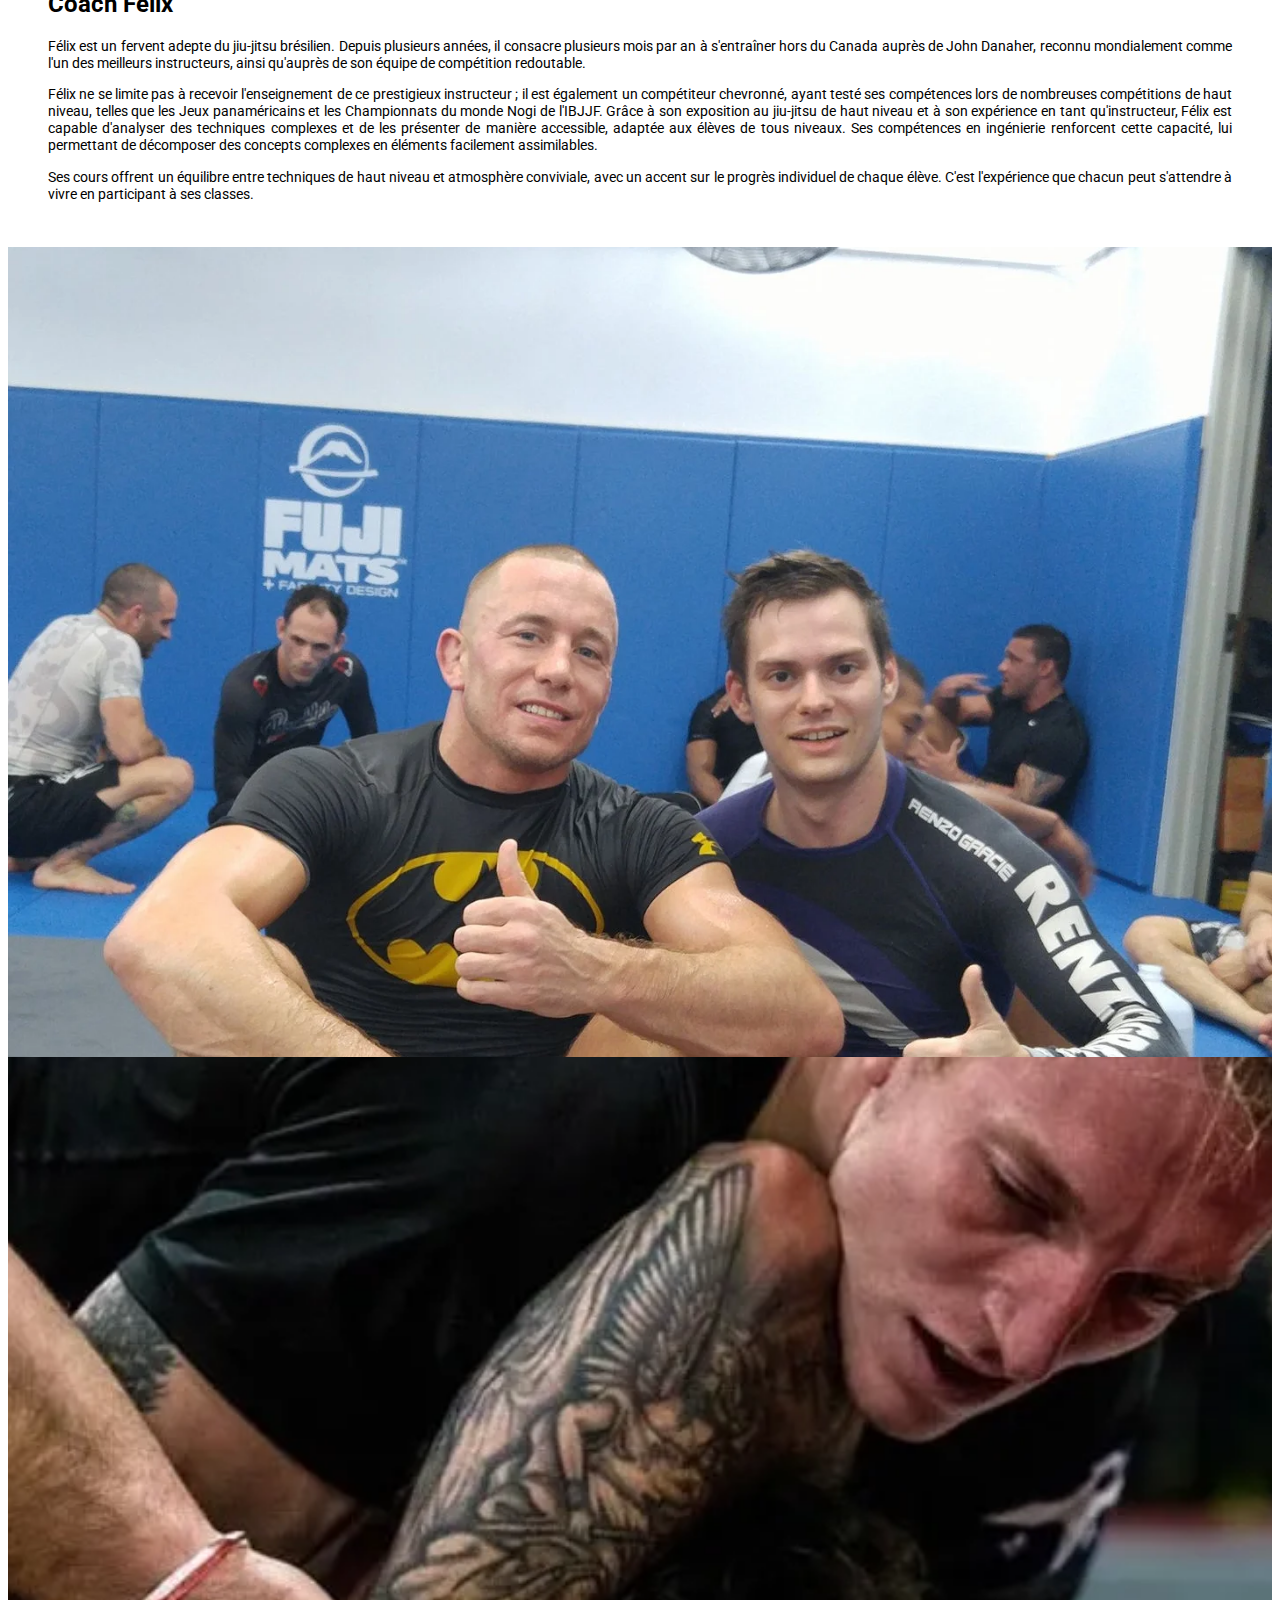
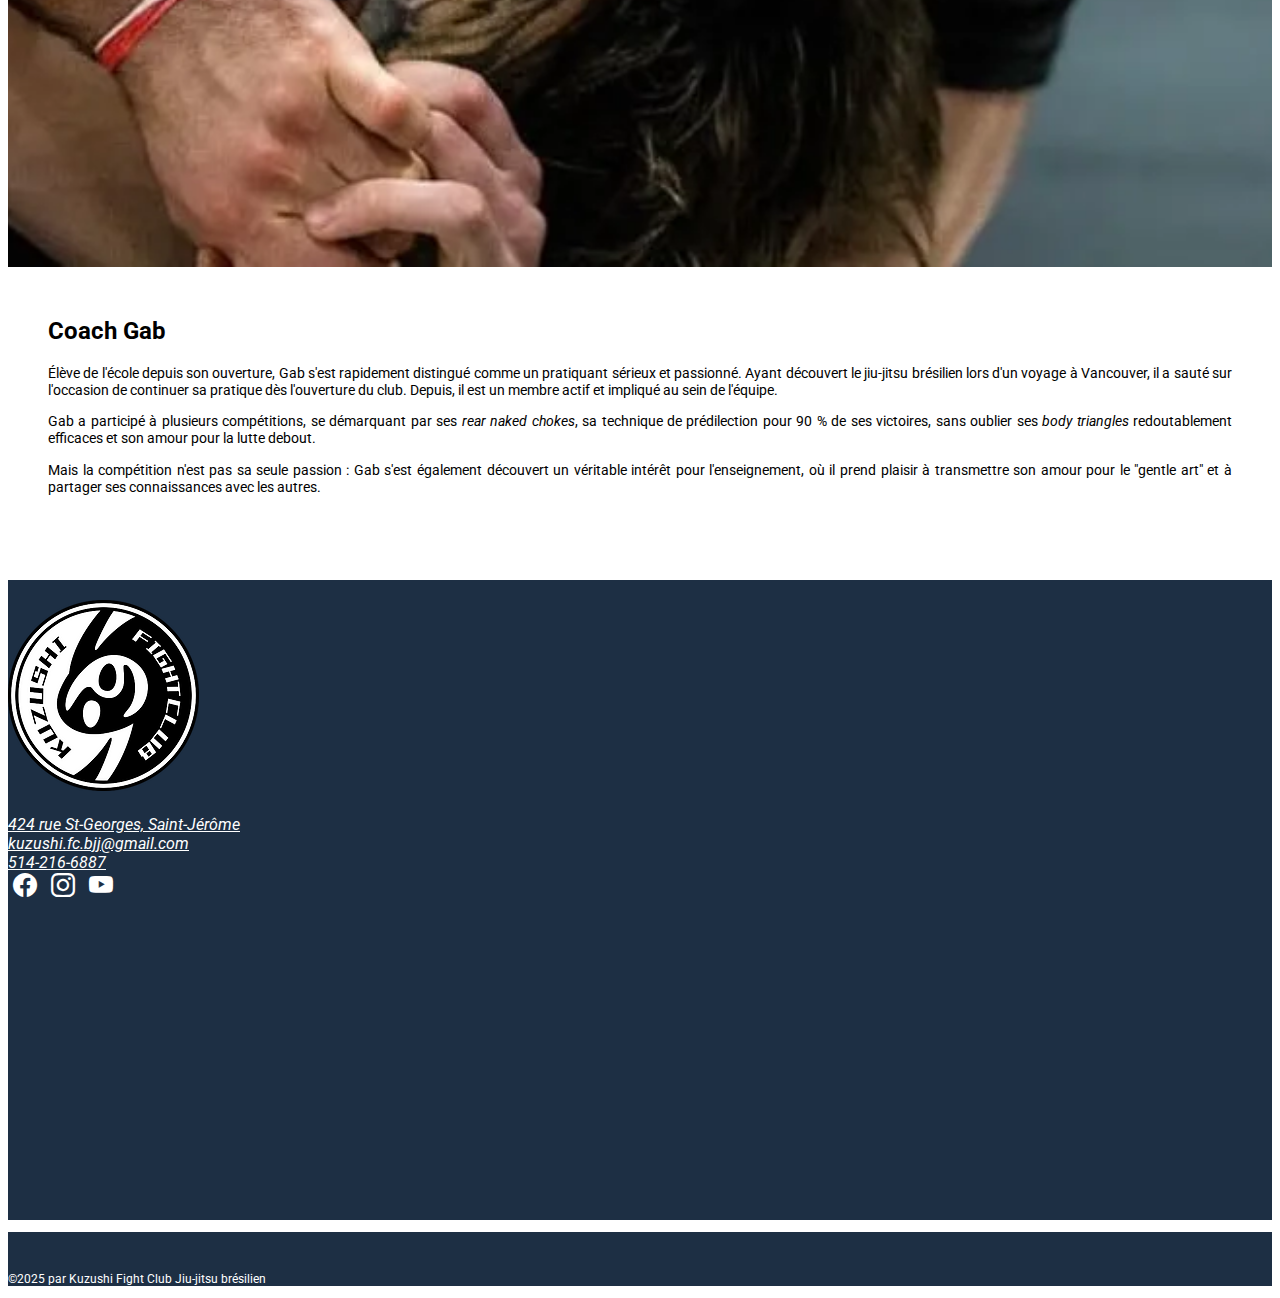
<file: nos-instructeurs.html>
<!doctype html>
<html lang="fr">
  <head>
    <meta charset="utf-8">
    <meta name="viewport" content="width=device-width, initial-scale=1">
    <title>Nos instructeurs - Kuzushi Fight Club - Jiu-jitsu brésilien - Saint-Jérôme, Laurentides</title>
    <meta name="description" content="Rencontrez les instructeurs passionnés du Kuzushi Fight Club, experts en Jiu-Jitsu brésilien, à Saint-Jérôme. Découvrez leur expérience, leur parcours en compétitions et leur approche unique de l'enseignement.">
    <meta name="keywords" content="Kuzushi Fight Club, instructeurs jiu-jitsu, Mathieu Dubois, Félix Masson-Godon, coach Gab, Jiu-jitsu Saint-Jérôme, Jiu-jitsu Laurentides, arts martiaux Saint-Jérôme, compétition BJJ, entraîneur jiu-jitsu, dojo Saint-Jérôme, arts martiaux experts">
    <link href="https://cdn.jsdelivr.net/npm/bootstrap@5.3.1/dist/css/bootstrap.min.css" rel="stylesheet" integrity="sha384-4bw+/aepP/YC94hEpVNVgiZdgIC5+VKNBQNGCHeKRQN+PtmoHDEXuppvnDJzQIu9" crossorigin="anonymous">
    <link href="./css/styles.css" rel="stylesheet">
    <link rel="preconnect" href="https://fonts.googleapis.com">
    <link rel="preconnect" href="https://fonts.gstatic.com" crossorigin>
    <link href="https://fonts.googleapis.com/css2?family=Roboto:ital,wght@0,100;0,300;0,400;0,500;0,700;0,900;1,100;1,300;1,400;1,500;1,700;1,900&display=swap" rel="stylesheet">
    <link rel="stylesheet" href="https://cdn.jsdelivr.net/npm/bootstrap-icons@1.11.3/font/bootstrap-icons.min.css">
  </head>
  <body class="page-nos-instructeurs">
    <header>
      <div class="container">
        <nav class="navbar navbar-expand-xl navbar-dark">
            <div class="container-fluid">
                <a class="navbar-brand" href="./index.html">
                    <img src="./assets/kuzu_full_logo.webp" alt="Logo Kuzushi Fight Club" width="248" height="60">
                </a>
                <button class="navbar-toggler" type="button" data-bs-toggle="collapse" data-bs-target="#navbarNav" aria-controls="navbarNav" aria-expanded="false" aria-label="Toggle navigation">
                <span class="navbar-toggler-icon"></span>
              </button>
              <div class="collapse navbar-collapse justify-content-between" id="navbarNav">
                <ul class="navbar-nav">
                    <li class="nav-item dropdown">
                        <a class="nav-link active dropdown-toggle" href="#" role="button" data-bs-toggle="dropdown" aria-expanded="false">
                            Découvrir le dojo
                        </a>
                        <ul class="dropdown-menu">
                          <li><a class="dropdown-item" href="./nos-programmes.html">Nos programmes</a></li>
                          <li><a class="dropdown-item" href="./nos-instructeurs.html">Nos instructeurs</a></li>
                          <li><a class="dropdown-item" href="./notre-mission.html">Notre mission</a></li>
                        </ul>
                    </li>
                  <li class="nav-item"><a class="nav-link" href="./horaire.html">Horaire</a></li>
                  <li class="nav-item"><a class="nav-link" href="./abonnements.html">Tarifs / Inscription</a></li>
                  <li class="nav-item"><a class="nav-link" href="./pourquoi-le-jjb.html">Pourquoi le JJB ?</a></li>
                  <li class="nav-item"><a class="nav-link" href="./faq.html">FAQ</a></li>
                  <li class="nav-item"><a class="nav-link" href="./contactez-nous.html">Contactez-nous</a></li>
                </ul>
                <div class="d-flex icons">
                  <a href="https://www.facebook.com/saint.jerome.bjj"><i class="bi bi-facebook"></i></a>
                  <a href="https://www.instagram.com/saint_jerome_bjj/"><i class="bi bi-instagram"></i></a>
                  <a href="https://www.youtube.com/@Kuzushi_fight_club"><i class="bi bi-youtube"></i></a>
                </div>
              </div>
            </div>
        </nav>
      </div>
    </header>
      <h1 class="text-center title">Nos instructeurs</h1>
      <div class="container-fluid instructeurs">
        <div class="row align-items-center">
            <div class="col-12 col-lg-6 p-0">
                <div class="img-container">
                    <img src="assets/nos-instructeurs/coach-mathieu.webp" alt="Coach Mathieu">
                </div>
            </div>
            <div class="col-12 col-lg-6 p-0">
                <div class="description-instructeur">
                    <h2>Coach Mathieu</h2>
                    <p>Mathieu Dubois possède une expérience de plus de 15 ans dans le domaine des arts martiaux. Il a développé ses compétences en jiu-jitsu brésilien, avec et sans kimono, où il a démontré sa capacité à surpasser des adversaires souvent plus imposants lors de compétitions. Son style agile et tactique représente un défi pour quiconque tente de le contrer.</p>
                    <p>En plus de sa maîtrise du jiu-jitsu brésilien, Mathieu a également pratiqué la boxe et le kickboxing. Il a eu l'occasion de mettre ses compétences à l'épreuve sur le ring à plusieurs reprises lors de combats de MMA, tant au niveau amateur que professionnel. Au-delà de ses performances en tant que compétiteur, Mathieu se distingue également en tant que coach. Il possède la capacité de simplifier et de transmettre efficacement les techniques à ses élèves.</p>
                    <p>Ayant exploré de nouveaux horizons, il a fondé un dojo à Foshan, dans le sud de la Chine, où il a enseigné pendant deux ans. Même à distance, il reste engagé à soutenir ses élèves. Il convient également de souligner sa redoutable maîtrise de la clé de bras (juji gatame) - un avertissement à prendre en considération pour ceux qui se mesurent à lui.</p>
                </div>
            </div>
        </div>
        <div class="row align-items-center">
            <div class="col-12 col-lg-6 p-0 order-2 order-lg-1">
                <div class="description-instructeur">
                    <h2>Coach Félix</h2>
                    <p>Félix est un fervent adepte du jiu-jitsu brésilien. Depuis plusieurs années, il consacre plusieurs mois par an à s'entraîner hors du Canada auprès de John Danaher, reconnu mondialement comme l'un des meilleurs instructeurs, ainsi qu'auprès de son équipe de compétition redoutable.</p>
                    <p>Félix ne se limite pas à recevoir l'enseignement de ce prestigieux instructeur ; il est également un compétiteur chevronné, ayant testé ses compétences lors de nombreuses compétitions de haut niveau, telles que les Jeux panaméricains et les Championnats du monde Nogi de l'IBJJF. Grâce à son exposition au jiu-jitsu de haut niveau et à son expérience en tant qu'instructeur, Félix est capable d'analyser des techniques complexes et de les présenter de manière accessible, adaptée aux élèves de tous niveaux. Ses compétences en ingénierie renforcent cette capacité, lui permettant de décomposer des concepts complexes en éléments facilement assimilables.</p>
                    <p>Ses cours offrent un équilibre entre techniques de haut niveau et atmosphère conviviale, avec un accent sur le progrès individuel de chaque élève. C'est l'expérience que chacun peut s'attendre à vivre en participant à ses classes.</p>
                </div>
            </div>
            <div class="col-12 col-lg-6 p-0 order-1 order-lg-2">
                <div class="img-container">
                    <img src="assets/nos-instructeurs/coach-felix.webp" alt="Coach Félix">
                </div>
            </div>
        </div>
        <div class="row align-items-center">
            <div class="col-12 col-lg-6 p-0">
                <div class="img-container">
                    <img src="assets/nos-instructeurs/coach-gab.webp" alt="Coach Gab">
                </div>
            </div>
            <div class="col-12 col-lg-6 p-0">
                <div class="description-instructeur">
                    <h2>Coach Gab</h2>
                    <p>Élève de l'école depuis son ouverture, Gab s'est rapidement distingué comme un pratiquant sérieux et passionné. Ayant découvert le jiu-jitsu brésilien lors d'un voyage à Vancouver, il a sauté sur l'occasion de continuer sa pratique dès l'ouverture du club. Depuis, il est un membre actif et impliqué au sein de l'équipe.</p>
                    <p>Gab a participé à plusieurs compétitions, se démarquant par ses <i>rear naked chokes</i>, sa technique de prédilection pour 90 % de ses victoires, sans oublier ses <i>body triangles</i> redoutablement efficaces et son amour pour la lutte debout.</p>
                    <p>Mais la compétition n'est pas sa seule passion : Gab s'est également découvert un véritable intérêt pour l'enseignement, où il prend plaisir à transmettre son amour pour le "gentle art" et à partager ses connaissances avec les autres.</p>
                </div>
            </div>
        </div>
      </div>
    <div class="container-fluid nous-contacter">
      <div class="row align-items-center bg-color-kuzu">
        <div class="col text-center">
          <img class="logo" src="./assets/kuzu-logo-trans.webp" alt="Logo Kuzushi Fight Club">
          <address>
            <a href="https://www.google.com/maps/place/424+Rue+Saint+Georges,+Saint-J%C3%A9r%C3%B4me,+QC+J7Z+5B1/@45.7793551,-74.0047511,17z/data=!3m1!4b1!4m5!3m4!1s0x4ccf2ca3bd2d67d1:0xf501aa38e0a803dc!8m2!3d45.7793551!4d-74.0025624" target="_blank" rel="noreferrer noopener" class="wixui-rich-text__text">424 rue St-Georges, Saint-Jérôme</a><br>
            <a href="mailto:kuzushi.fc.bjj@gmail.com">kuzushi.fc.bjj@gmail.com</a><br>
            <a href="tel:514-216-6887">514-216-6887</a>
          </address>
          <div class="text-center icons">
            <a href="https://www.facebook.com/saint.jerome.bjj"><i class="bi bi-facebook"></i></a>
            <a href="https://www.instagram.com/saint_jerome_bjj/"><i class="bi bi-instagram"></i></a>
            <a href="https://www.youtube.com/@Kuzushi_fight_club"><i class="bi bi-youtube"></i></a>
          </div>
        </div>
        <div class="col">
          <div class="map">
            <iframe src="https://www.google.com/maps/embed?pb=!1m18!1m12!1m3!1d1996.3651037147893!2d-74.00513732517882!3d45.779358812357664!2m3!1f0!2f0!3f0!3m2!1i1024!2i768!4f13.1!3m3!1m2!1s0x4ccf2d3fb3a2f3c1%3A0x84d4ed48936563f4!2sKuzushi%20Jiu-Jitsu%20Br%C3%A9silien!5e1!3m2!1sen!2sca!4v1729631576108!5m2!1sen!2sca" width="600" height="450" style="border:0;" allowfullscreen="" loading="lazy" referrerpolicy="no-referrer-when-downgrade"></iframe>
          </div>
          </div>
      </div>
    </div>
    <div class="container-fluid copyrights">
      <div class="row text-center bg-color-kuzu">
        <p>©2025 par Kuzushi Fight Club Jiu-jitsu brésilien</p>
      </div>
    </div>
    <script src="https://cdn.jsdelivr.net/npm/bootstrap@5.3.1/dist/js/bootstrap.bundle.min.js" integrity="sha384-HwwvtgBNo3bZJJLYd8oVXjrBZt8cqVSpeBNS5n7C8IVInixGAoxmnlMuBnhbgrkm" crossorigin="anonymous"></script>
  </body>
</html>
</file>
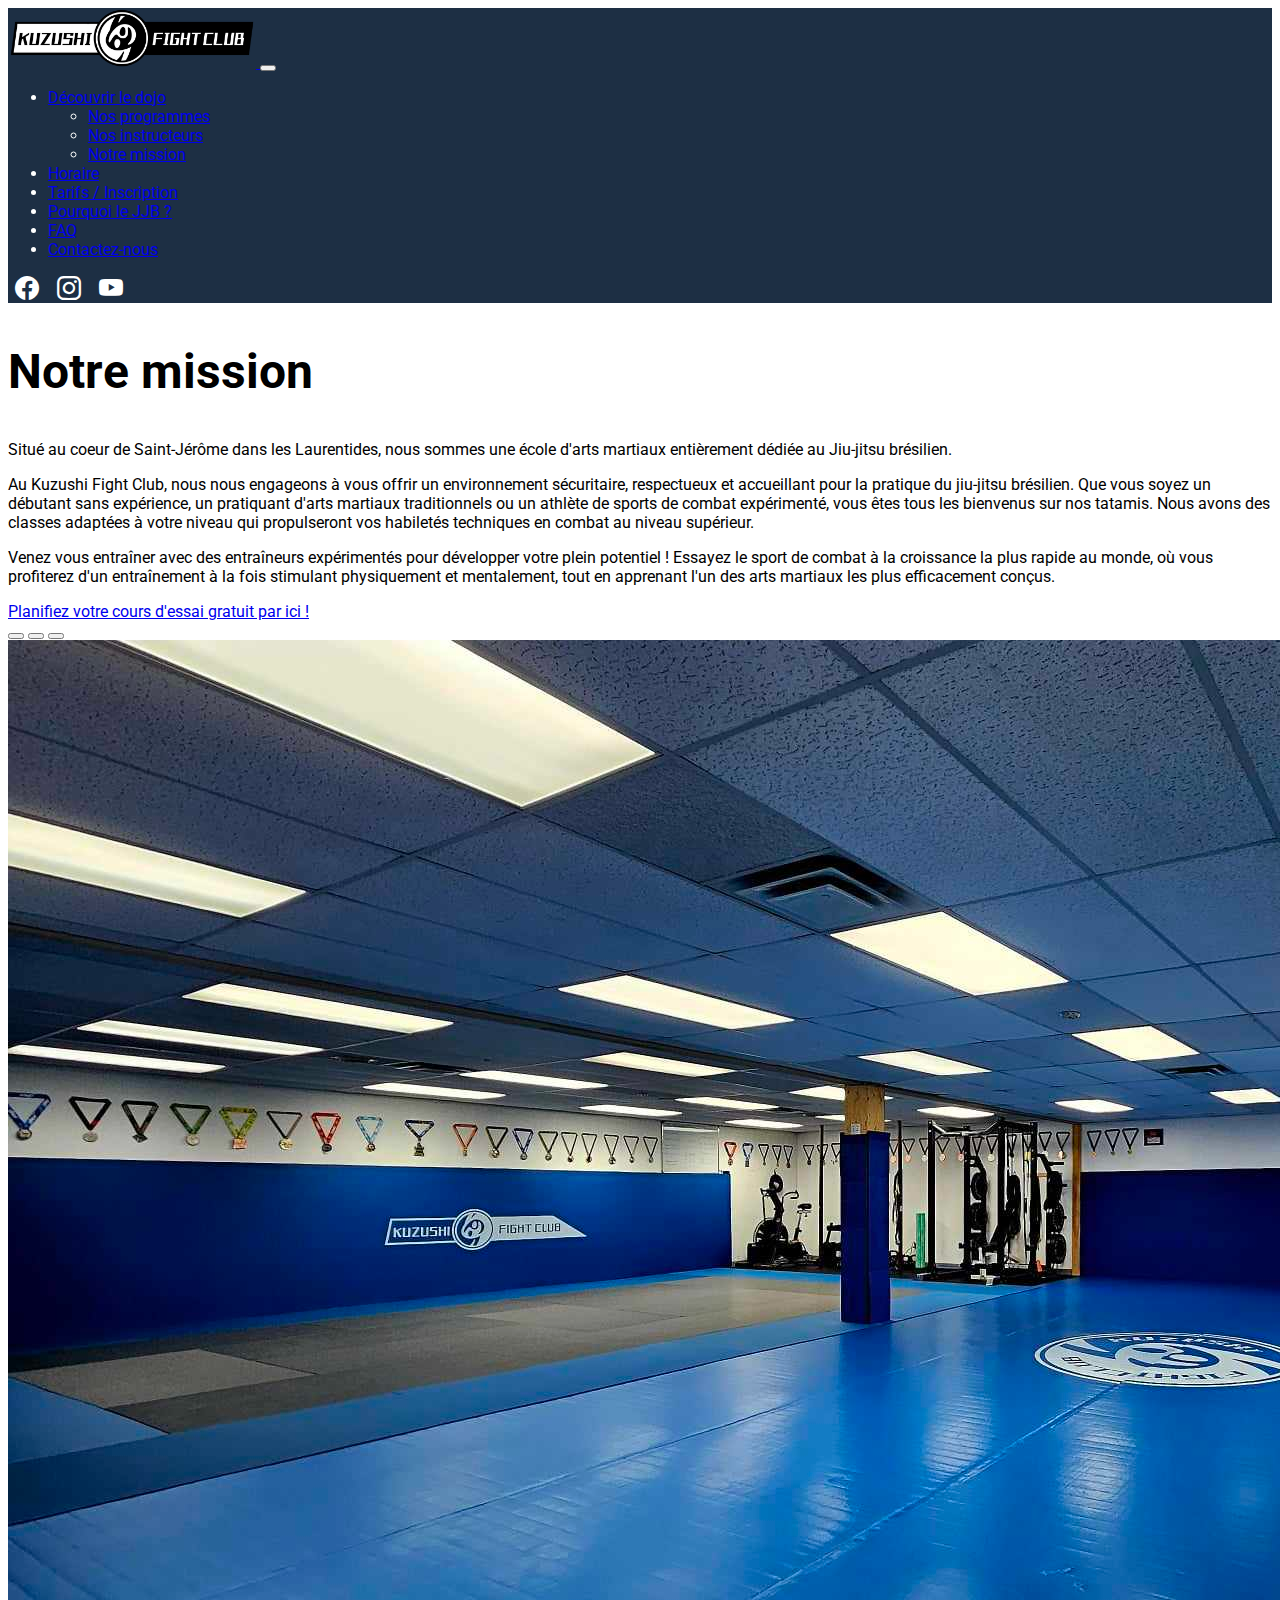
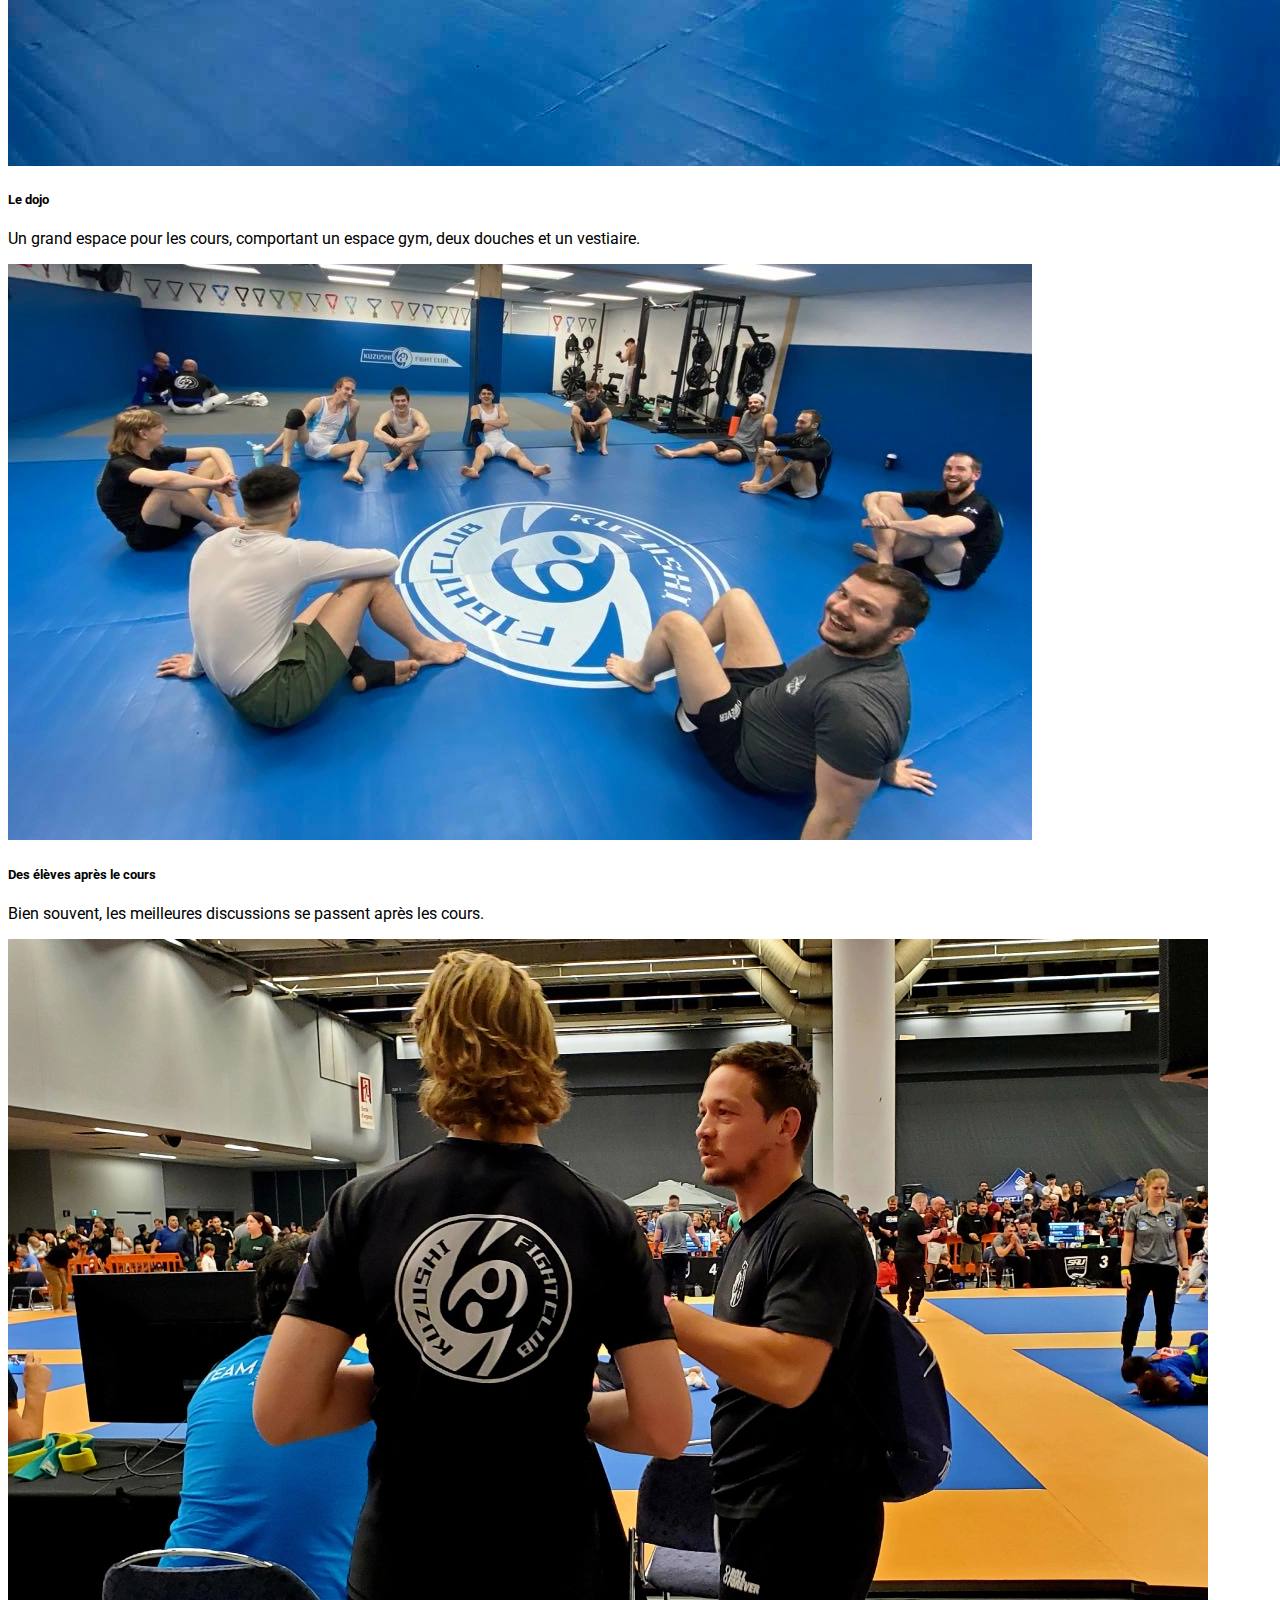
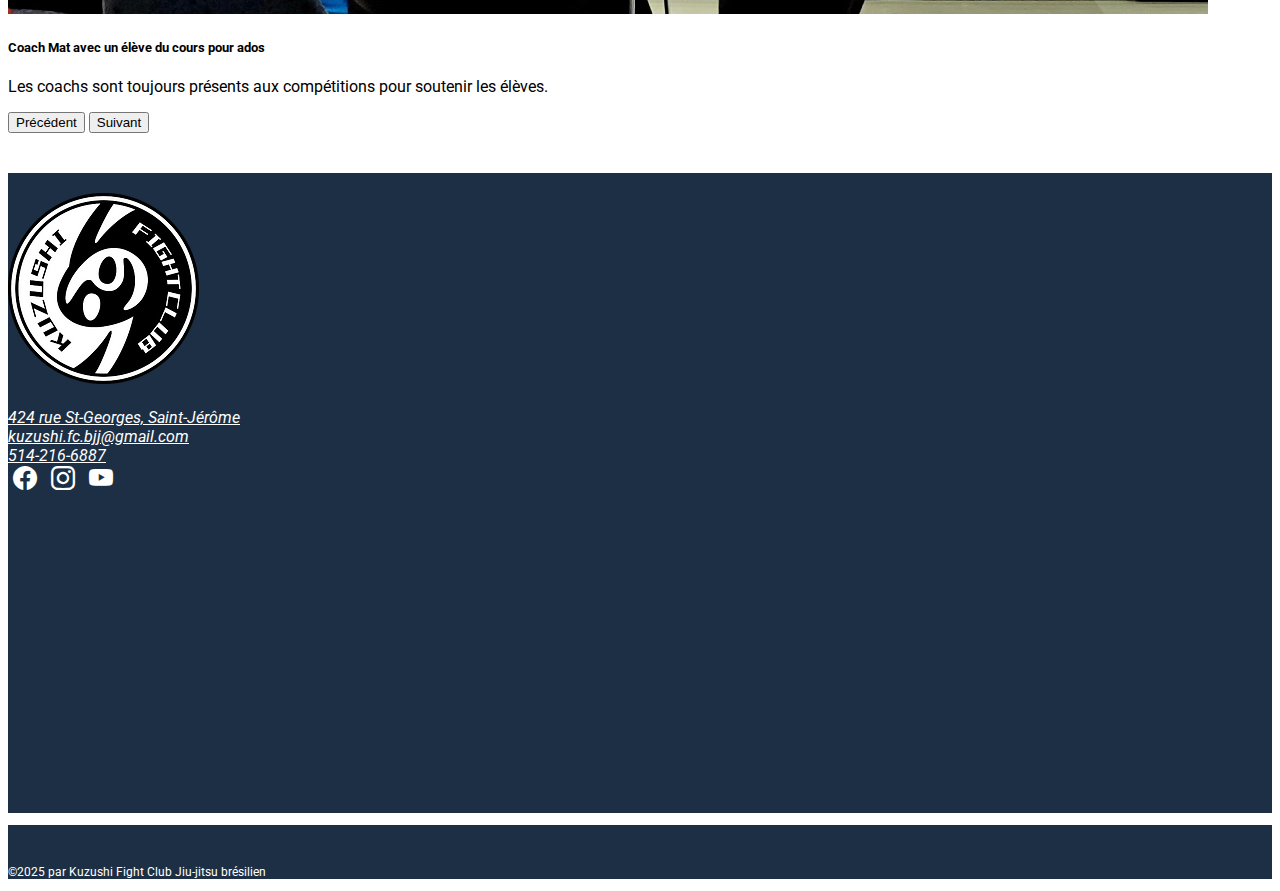
<file: notre-mission.html>
<!doctype html>
<html lang="fr">
  <head>
    <meta charset="utf-8">
    <meta name="viewport" content="width=device-width, initial-scale=1">
    <title>Notre mission - Kuzushi Fight Club - Jiu-jitsu brésilien - Saint-Jérôme, Laurentides</title>
    <meta name="description" content="Découvrez la mission du Kuzushi Fight Club, votre école de jiu-jitsu brésilien à Saint-Jérôme. Nous offrons un environnement sécuritaire et accueillant pour les pratiquants de tous niveaux. Rejoignez notre dojo pour développer vos compétences en jiu-jitsu brésilien avec des entraîneurs expérimentés et passionnés. Un entraînement complet, physique et mental, dans un cadre unique des Laurentides.">
    <meta name="keywords" content="jiu-jitsu brésilien, Kuzushi Fight Club, Saint-Jérôme, Laurentides, école d'arts martiaux, dojo, arts martiaux, entraînement, sports de combat, combat, Saint-Jérôme jiu-jitsu, développement personnel, techniques de combat, JJB, cours de jiu-jitsu, environnement sécurisé, passion pour les arts martiaux, entraîneurs expérimentés, Saint-Jérôme sports">
    <link href="https://cdn.jsdelivr.net/npm/bootstrap@5.3.1/dist/css/bootstrap.min.css" rel="stylesheet" integrity="sha384-4bw+/aepP/YC94hEpVNVgiZdgIC5+VKNBQNGCHeKRQN+PtmoHDEXuppvnDJzQIu9" crossorigin="anonymous">
    <link href="./css/styles.css" rel="stylesheet">
    <link rel="preconnect" href="https://fonts.googleapis.com">
    <link rel="preconnect" href="https://fonts.gstatic.com" crossorigin>
    <link href="https://fonts.googleapis.com/css2?family=Roboto:ital,wght@0,100;0,300;0,400;0,500;0,700;0,900;1,100;1,300;1,400;1,500;1,700;1,900&display=swap" rel="stylesheet">
    <link rel="stylesheet" href="https://cdn.jsdelivr.net/npm/bootstrap-icons@1.11.3/font/bootstrap-icons.min.css">
  </head>
  <body class="page-notre-mission">
    <header>
      <div class="container">
        <nav class="navbar navbar-expand-xl navbar-dark">
          <div class="container-fluid">
              <a class="navbar-brand" href="./index.html">
                  <img src="./assets/kuzu_full_logo.webp" alt="Logo Kuzushi Fight Club" width="248" height="60">
              </a>
              <button class="navbar-toggler" type="button" data-bs-toggle="collapse" data-bs-target="#navbarNav" aria-controls="navbarNav" aria-expanded="false" aria-label="Toggle navigation">
              <span class="navbar-toggler-icon"></span>
            </button>
            <div class="collapse navbar-collapse justify-content-between" id="navbarNav">
              <ul class="navbar-nav">
                  <li class="nav-item dropdown">
                      <a class="nav-link active dropdown-toggle" href="#" role="button" data-bs-toggle="dropdown" aria-expanded="false">
                          Découvrir le dojo
                      </a>
                      <ul class="dropdown-menu">
                        <li><a class="dropdown-item" href="./nos-programmes.html">Nos programmes</a></li>
                        <li><a class="dropdown-item" href="./nos-instructeurs.html">Nos instructeurs</a></li>
                        <li><a class="dropdown-item" href="./notre-mission.html">Notre mission</a></li>
                      </ul>
                  </li>
                <li class="nav-item"><a class="nav-link" href="./horaire.html">Horaire</a></li>
                <li class="nav-item"><a class="nav-link" href="./abonnements.html">Tarifs / Inscription</a></li>
                <li class="nav-item"><a class="nav-link" href="./pourquoi-le-jjb.html">Pourquoi le JJB ?</a></li>
                <li class="nav-item"><a class="nav-link" href="./faq.html">FAQ</a></li>
                <li class="nav-item"><a class="nav-link" href="./contactez-nous.html">Contactez-nous</a></li>
              </ul>
              <div class="d-flex icons">
                <a href="https://www.facebook.com/saint.jerome.bjj"><i class="bi bi-facebook"></i></a>
                <a href="https://www.instagram.com/saint_jerome_bjj/"><i class="bi bi-instagram"></i></a>
                <a href="https://www.youtube.com/@Kuzushi_fight_club"><i class="bi bi-youtube"></i></a>
              </div>
            </div>
          </div>
      </nav>
      </div>
    </header>
    <div class="container-fluid row align-items-center mx-auto">
        <div class="col-xl-6">
            <h1 class="text-center title">Notre mission</h1>
            <div>
                <p class="text-center">
                  Situé au coeur de Saint-Jérôme dans les Laurentides, nous sommes une école d'arts martiaux entièrement dédiée au Jiu-jitsu brésilien.
                </p>
                <p class="text-center">
                  Au Kuzushi Fight Club, nous nous engageons à vous offrir un environnement sécuritaire, respectueux et accueillant pour la pratique du jiu-jitsu brésilien.
                  Que vous soyez un débutant sans expérience, un pratiquant d'arts martiaux traditionnels ou un athlète de sports de combat expérimenté, vous êtes tous les bienvenus sur nos tatamis.
                  Nous avons des classes adaptées à votre niveau qui propulseront vos habiletés techniques en combat au niveau supérieur.
                </p>
                <p class="text-center">
                  Venez vous entraîner avec des entraîneurs expérimentés pour développer votre plein potentiel ! Essayez le sport de combat à la croissance la plus rapide au monde, où vous profiterez d'un entraînement à la fois stimulant physiquement et mentalement, tout en apprenant l'un des arts martiaux les plus efficacement conçus.
                </p>
            </div>
            <div class="d-flex justify-content-around m-5">
                <a role="button" class="btn btn-md btn-warning" href="./horaire.html">Planifiez votre cours d'essai gratuit par ici !</a>
            </div>
        </div>
        <div class="col-xl-6">
            <div id="carouselExampleCaptions" class="carousel slide pt-xl-5">
                <div class="carousel-indicators">
                  <button type="button" data-bs-target="#carouselExampleCaptions" data-bs-slide-to="0" class="active" aria-current="true" aria-label="Slide 1"></button>
                  <button type="button" data-bs-target="#carouselExampleCaptions" data-bs-slide-to="1" aria-label="Slide 2"></button>
                  <button type="button" data-bs-target="#carouselExampleCaptions" data-bs-slide-to="2" aria-label="Slide 3"></button>
                </div>
                <div class="carousel-inner">
                  <div class="carousel-item active">
                    <img src="./assets/notre-mission/dojo.jpg" class="d-block w-100" alt="Photo du dojo">
                    <div class="carousel-caption d-none d-md-block">
                      <h5>Le dojo</h5>
                      <p>Un grand espace pour les cours, comportant un espace gym, deux douches et un vestiaire.</p>
                    </div>
                  </div>
                  <div class="carousel-item">
                    <img src="./assets/notre-mission/groupe-apres-cours.webp" class="d-block w-100" alt="Élèves après le cours" style="object-position: bottom;">
                    <div class="carousel-caption d-none d-md-block">
                      <h5>Des élèves après le cours</h5>
                      <p>Bien souvent, les meilleures discussions se passent après les cours.</p>
                    </div>
                  </div>
                  <div class="carousel-item">
                    <img src="./assets/notre-mission/mathias-et-mat-compe.webp" class="d-block w-100" alt="Coach Mat avec un élève en compétition">
                    <div class="carousel-caption d-none d-md-block">
                      <h5>Coach Mat avec un élève du cours pour ados</h5>
                      <p>Les coachs sont toujours présents aux compétitions pour soutenir les élèves.</p>
                    </div>
                  </div>
                </div>
                <button class="carousel-control-prev" type="button" data-bs-target="#carouselExampleCaptions" data-bs-slide="prev">
                  <span class="carousel-control-prev-icon" aria-hidden="true"></span>
                  <span class="visually-hidden">Précédent</span>
                </button>
                <button class="carousel-control-next" type="button" data-bs-target="#carouselExampleCaptions" data-bs-slide="next">
                  <span class="carousel-control-next-icon" aria-hidden="true"></span>
                  <span class="visually-hidden">Suivant</span>
                </button>
              </div>
        </div>
    </div>
    <div class="container-fluid nous-contacter">
      <div class="row align-items-center bg-color-kuzu">
        <div class="col text-center">
          <img class="logo" src="./assets/kuzu-logo-trans.webp" alt="Logo Kuzushi Fight Club">
          <address>
            <a href="https://www.google.com/maps/place/424+Rue+Saint+Georges,+Saint-J%C3%A9r%C3%B4me,+QC+J7Z+5B1/@45.7793551,-74.0047511,17z/data=!3m1!4b1!4m5!3m4!1s0x4ccf2ca3bd2d67d1:0xf501aa38e0a803dc!8m2!3d45.7793551!4d-74.0025624" target="_blank" rel="noreferrer noopener" class="wixui-rich-text__text">424 rue St-Georges, Saint-Jérôme</a><br>
            <a href="mailto:kuzushi.fc.bjj@gmail.com">kuzushi.fc.bjj@gmail.com</a><br>
            <a href="tel:514-216-6887">514-216-6887</a>
          </address>
          <div class="text-center icons">
            <a href="https://www.facebook.com/saint.jerome.bjj"><i class="bi bi-facebook"></i></a>
            <a href="https://www.instagram.com/saint_jerome_bjj/"><i class="bi bi-instagram"></i></a>
            <a href="https://www.youtube.com/@Kuzushi_fight_club"><i class="bi bi-youtube"></i></a>
          </div>
        </div>
        <div class="col">
          <div class="map">
            <iframe src="https://www.google.com/maps/embed?pb=!1m18!1m12!1m3!1d1996.3651037147893!2d-74.00513732517882!3d45.779358812357664!2m3!1f0!2f0!3f0!3m2!1i1024!2i768!4f13.1!3m3!1m2!1s0x4ccf2d3fb3a2f3c1%3A0x84d4ed48936563f4!2sKuzushi%20Jiu-Jitsu%20Br%C3%A9silien!5e1!3m2!1sen!2sca!4v1729631576108!5m2!1sen!2sca" width="600" height="450" style="border:0;" allowfullscreen="" loading="lazy" referrerpolicy="no-referrer-when-downgrade"></iframe>
          </div>
          </div>
      </div>
    </div>
    <div class="container-fluid copyrights">
      <div class="row text-center bg-color-kuzu">
        <p>©2025 par Kuzushi Fight Club Jiu-jitsu brésilien</p>
      </div>
    </div>
    <script src="https://cdn.jsdelivr.net/npm/bootstrap@5.3.1/dist/js/bootstrap.bundle.min.js" integrity="sha384-HwwvtgBNo3bZJJLYd8oVXjrBZt8cqVSpeBNS5n7C8IVInixGAoxmnlMuBnhbgrkm" crossorigin="anonymous"></script>
  </body>
</html>
</file>
<file: css/styles.css>
/* COMMUN */
body {
  font-family: "Roboto";
}

.title {
  font-size: 3rem !important;
  margin: 40px 0 !important;
}

header {
  background-color: #1D2F44;
  /* background-color: #3B3B3B; */
  color: #FFF;
}

header .icons a {
  color: #FFF;
  font-size: 1.5rem;
  margin: 0 7px;
}

header .icons a:hover {
  opacity: 0.6;
}

header.icons a:visited {
  color: #FFF;
}

header .nav-link {
  white-space: nowrap; /* Prevent line breaks */
}

.bg-color-kuzu {
  /* background-color: #3B3B3B; */
  background-color: #1D2F44 ;
  color: #fff;
}

/* INDEX */
#toast-promo {
  position: fixed;
  bottom: 20px;
  right: 20px;
  z-index: 1050;
}

.index header {
    position: relative;
    background-color: black;
    height: 100vh;
    min-height: 25rem;
    width: 100%;
    overflow: hidden;
  }
  
  .index header video {
    position: absolute;
    top: 50%;
    left: 50%;
    min-width: 100%;
    min-height: 100%;
    width: auto;
    height: auto;
    z-index: 0;
    -ms-transform: translateX(-50%) translateY(-50%);
    -moz-transform: translateX(-50%) translateY(-50%);
    -webkit-transform: translateX(-50%) translateY(-50%);
    transform: translateX(-50%) translateY(-50%);
  }
  
  .index header .container {
    position: relative;
    z-index: 2;
  }
  
  .index header .overlay {
    position: absolute;
    top: 0;
    left: 0;
    height: 100%;
    width: 100%;
    background-color: black;
    opacity: 0.5;
    z-index: 1;
  }

  .index header .icons a {
    color: #FFF;
    font-size: 1.5rem;
    margin: 0 7px;
  }

  .index header .icons a:hover {
    opacity: 0.6;
  }

  .index header .icons a:visited {
    color: #FFF;
  }

  .index .notre-mission {
    margin-top: 40px;
  }
  
  .index .notre-mission h2 {
    padding-top: 20px;
    border-top: 7px solid black;
    width: 50%;
    margin: auto;
  }

  .index .nos-programmes {
    margin-top: 40px;
  }

  .index .nos-programmes h2 {
    padding-top: 20px;
    padding-bottom: 20px;
    border-top: 7px solid black;
    width: 50%;
    margin: auto;
  }

  .index .nos-programmes .card {
    width: 18rem;
    margin: 10px;
  }

  .index .nos-programmes .card-body {
    display: flex;
    flex-direction: column;
    justify-content: space-between;
  }

  .index .nos-programmes .card-buttons a {
    display: flex;
    flex-direction: column;
    margin: 5px 0;
  }

  .index .nos-programmes .card-body a:first-of-type {
    margin-top: 10px;
  }

  .index .nos-programmes .card img {
    width: 100;
    max-height: 180px;
    object-fit: cover;
  }

  .nous-contacter {
    margin-top: 40px;
  }

  .nous-contacter a {
    color: #FFF;
  }

  .nous-contacter a:hover {
    opacity: 0.6;
  }

  .nous-contacter a:visited {
    color: #FFF;
  }

  .nous-contacter .logo {
    padding: 20px 0;
  }

  .nous-contacter .map {
    padding: 10px;
  }

  .nous-contacter .icons a {
    color: #FFF;
    font-size: 1.5rem;
    margin: 0 5px;
  }
  
  .nous-contacter .icons a:hover {
    opacity: 0.6;
  }
  
  .nous-contacter .icons a:visited {
    color: #FFF;
  }

  .copyrights p {
    padding-top: 40px;
    font-size: 0.75rem;
  }

 /* HORAIRE */

.page-horaire .horaire-container {
  width: 80%;
  margin: auto;
}

.instructeurs .col {
  padding: 0;
}

.instructeurs .description-instructeur {
  padding: 30px 40px;
  text-align: justify;
}

.instructeurs .img-container {
  width: 100%; 
  height: 90vh; 
  overflow: hidden;
}

.instructeurs .img-container img {
  width: 100%; 
  height: 100%; 
  object-fit: cover;
}

.abonnements-container {
  
}

/* NOTRE MISSION */

/* NOS PROGRAMMES */


  @media (max-width: 1400px) {
    .instructeurs .description-instructeur h2 {
      font-size: 1.5rem;
    }

    .instructeurs .description-instructeur p {
      font-size: 0.9rem;
    }

    .nous-contacter .map {
      width: 500px;
      height: 300px;
    }

    .nous-contacter .map iframe {
      width: inherit;
      height: inherit;
    }
  }

  @media (max-width: 768px) {
    .nous-contacter .map {
      width: 400px;
      height: 250px;
      margin: auto;
    }

    .nous-contacter .map iframe {
      width: inherit;
      height: inherit;
    }
  }

  @media (max-width: 576px) {
    /* .nos-programmes .card {
      width: 14rem;
    } */

    .nous-contacter .map {
      width: 300px;
      height: 200px;
      margin: auto;
    }

    .nous-contacter .map iframe {
      width: inherit;
      height: inherit;
    }

    .page-nos-programmes .img-cours {
      width: 100% !important;
    }
  }
</file>
